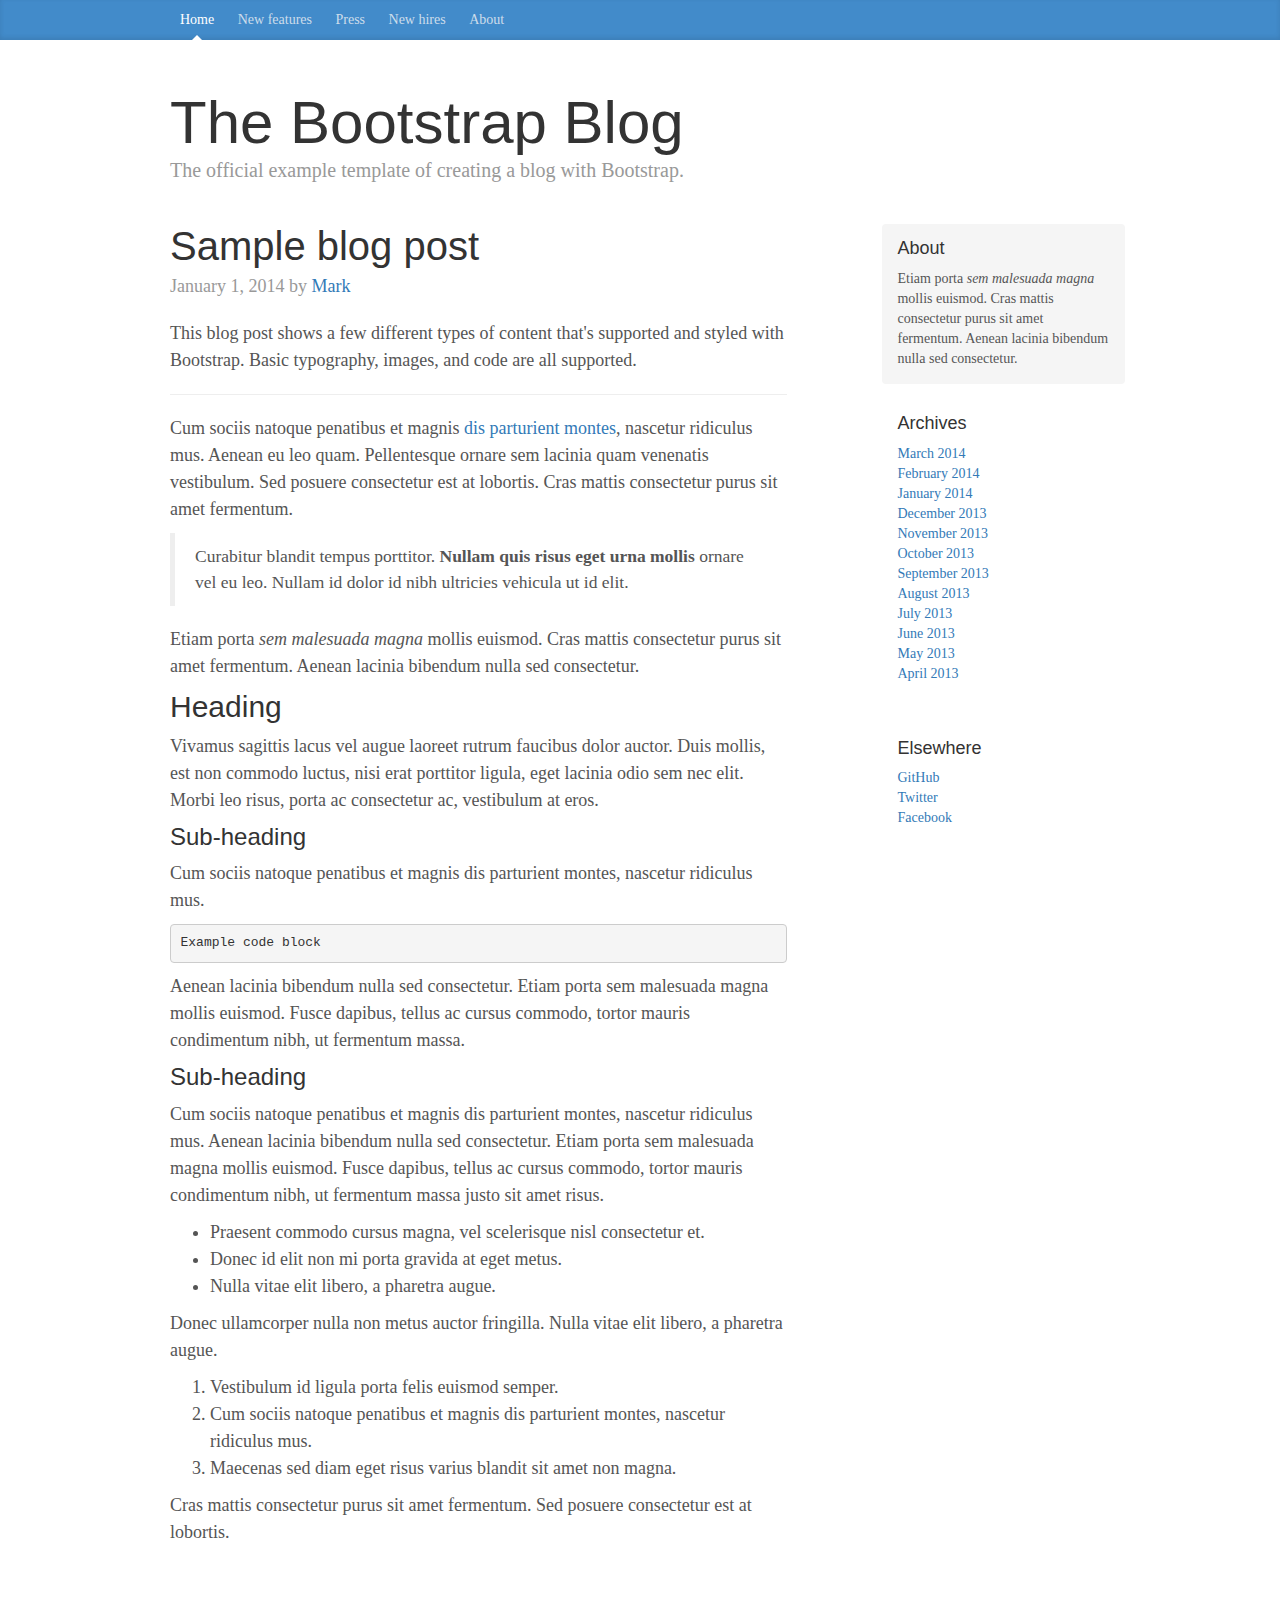
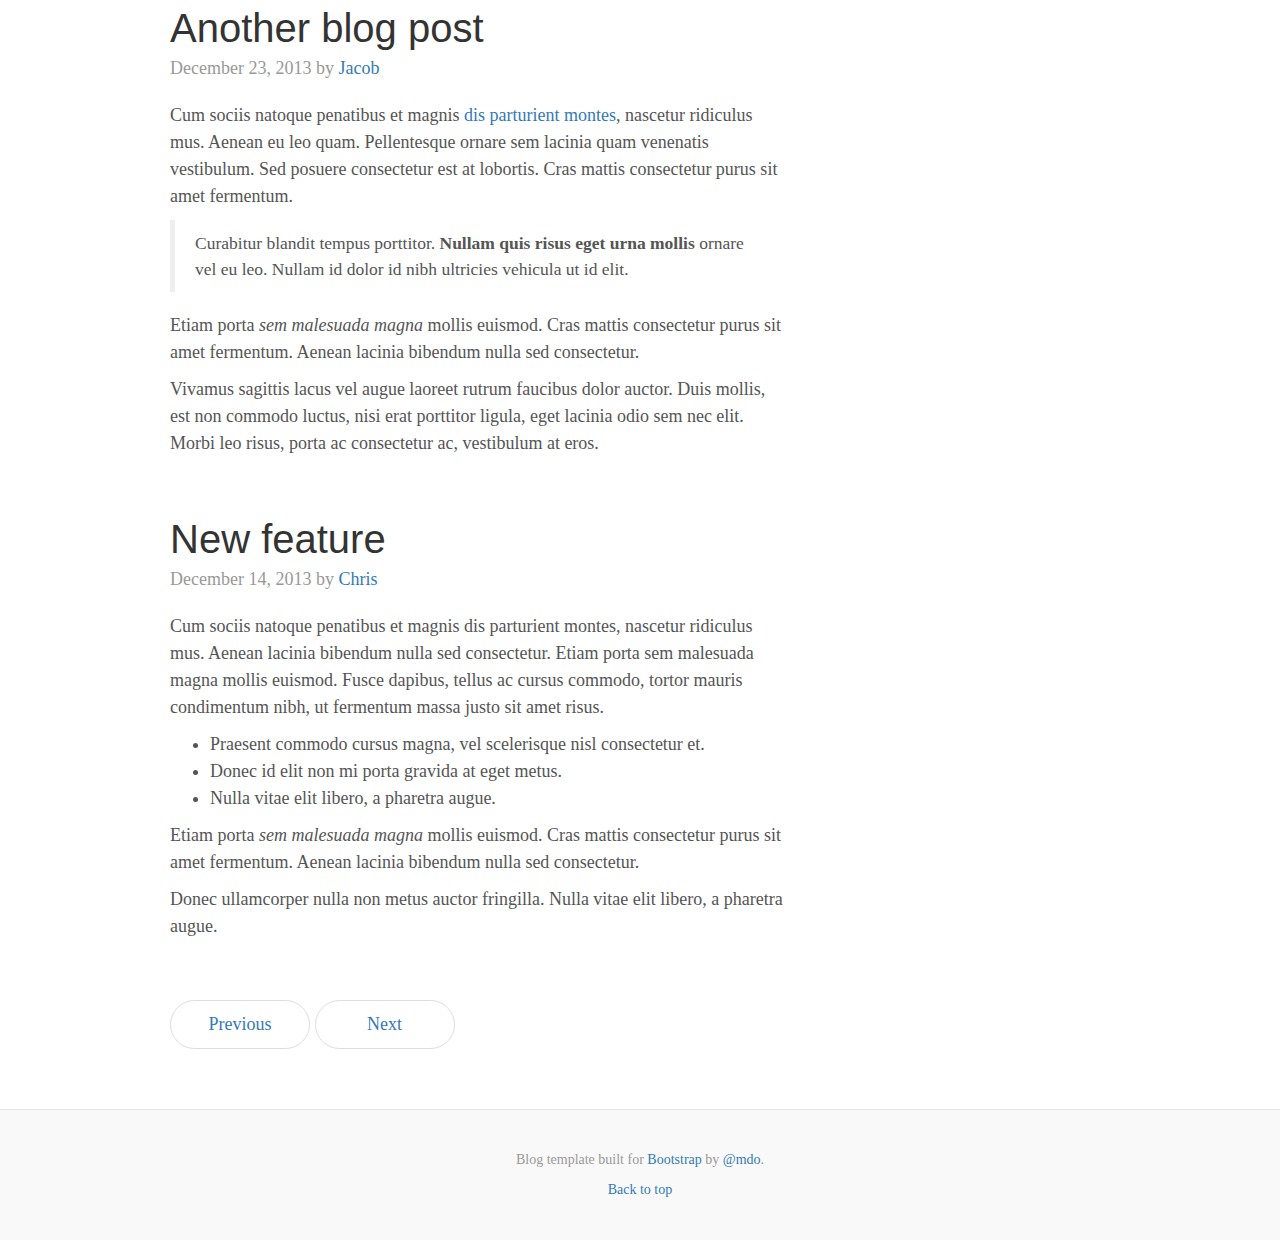
<file: examples/blog/index.html>
<!DOCTYPE html>
<html lang="en">
  <head>
    <meta charset="utf-8">
    <meta http-equiv="X-UA-Compatible" content="IE=edge">
    <meta name="viewport" content="width=device-width, initial-scale=1">
    <!-- The above 3 meta tags *must* come first in the head; any other head content must come *after* these tags -->
    <meta name="description" content="">
    <meta name="author" content="">
    <link rel="icon" href="../../favicon.ico">

    <title>Blog Template for Bootstrap</title>

    <!-- Bootstrap core CSS -->
    <link href="../../dist/css/bootstrap.min.css" rel="stylesheet">

    <!-- IE10 viewport hack for Surface/desktop Windows 8 bug -->
    <link href="../../assets/css/ie10-viewport-bug-workaround.css" rel="stylesheet">

    <!-- Custom styles for this template -->
    <link href="blog.css" rel="stylesheet">

    <!-- Just for debugging purposes. Don't actually copy these 2 lines! -->
    <!--[if lt IE 9]><script src="../../assets/js/ie8-responsive-file-warning.js"></script><![endif]-->
    <script src="../../assets/js/ie-emulation-modes-warning.js"></script>

    <!-- HTML5 shim and Respond.js for IE8 support of HTML5 elements and media queries -->
    <!--[if lt IE 9]>
      <script src="https://oss.maxcdn.com/html5shiv/3.7.3/html5shiv.min.js"></script>
      <script src="https://oss.maxcdn.com/respond/1.4.2/respond.min.js"></script>
    <![endif]-->
  </head>

  <body>

    <div class="blog-masthead">
      <div class="container">
        <nav class="blog-nav">
          <a class="blog-nav-item active" href="#">Home</a>
          <a class="blog-nav-item" href="#">New features</a>
          <a class="blog-nav-item" href="#">Press</a>
          <a class="blog-nav-item" href="#">New hires</a>
          <a class="blog-nav-item" href="#">About</a>
        </nav>
      </div>
    </div>

    <div class="container">

      <div class="blog-header">
        <h1 class="blog-title">The Bootstrap Blog</h1>
        <p class="lead blog-description">The official example template of creating a blog with Bootstrap.</p>
      </div>

      <div class="row">

        <div class="col-sm-8 blog-main">

          <div class="blog-post">
            <h2 class="blog-post-title">Sample blog post</h2>
            <p class="blog-post-meta">January 1, 2014 by <a href="#">Mark</a></p>

            <p>This blog post shows a few different types of content that's supported and styled with Bootstrap. Basic typography, images, and code are all supported.</p>
            <hr>
            <p>Cum sociis natoque penatibus et magnis <a href="#">dis parturient montes</a>, nascetur ridiculus mus. Aenean eu leo quam. Pellentesque ornare sem lacinia quam venenatis vestibulum. Sed posuere consectetur est at lobortis. Cras mattis consectetur purus sit amet fermentum.</p>
            <blockquote>
              <p>Curabitur blandit tempus porttitor. <strong>Nullam quis risus eget urna mollis</strong> ornare vel eu leo. Nullam id dolor id nibh ultricies vehicula ut id elit.</p>
            </blockquote>
            <p>Etiam porta <em>sem malesuada magna</em> mollis euismod. Cras mattis consectetur purus sit amet fermentum. Aenean lacinia bibendum nulla sed consectetur.</p>
            <h2>Heading</h2>
            <p>Vivamus sagittis lacus vel augue laoreet rutrum faucibus dolor auctor. Duis mollis, est non commodo luctus, nisi erat porttitor ligula, eget lacinia odio sem nec elit. Morbi leo risus, porta ac consectetur ac, vestibulum at eros.</p>
            <h3>Sub-heading</h3>
            <p>Cum sociis natoque penatibus et magnis dis parturient montes, nascetur ridiculus mus.</p>
            <pre><code>Example code block</code></pre>
            <p>Aenean lacinia bibendum nulla sed consectetur. Etiam porta sem malesuada magna mollis euismod. Fusce dapibus, tellus ac cursus commodo, tortor mauris condimentum nibh, ut fermentum massa.</p>
            <h3>Sub-heading</h3>
            <p>Cum sociis natoque penatibus et magnis dis parturient montes, nascetur ridiculus mus. Aenean lacinia bibendum nulla sed consectetur. Etiam porta sem malesuada magna mollis euismod. Fusce dapibus, tellus ac cursus commodo, tortor mauris condimentum nibh, ut fermentum massa justo sit amet risus.</p>
            <ul>
              <li>Praesent commodo cursus magna, vel scelerisque nisl consectetur et.</li>
              <li>Donec id elit non mi porta gravida at eget metus.</li>
              <li>Nulla vitae elit libero, a pharetra augue.</li>
            </ul>
            <p>Donec ullamcorper nulla non metus auctor fringilla. Nulla vitae elit libero, a pharetra augue.</p>
            <ol>
              <li>Vestibulum id ligula porta felis euismod semper.</li>
              <li>Cum sociis natoque penatibus et magnis dis parturient montes, nascetur ridiculus mus.</li>
              <li>Maecenas sed diam eget risus varius blandit sit amet non magna.</li>
            </ol>
            <p>Cras mattis consectetur purus sit amet fermentum. Sed posuere consectetur est at lobortis.</p>
          </div><!-- /.blog-post -->

          <div class="blog-post">
            <h2 class="blog-post-title">Another blog post</h2>
            <p class="blog-post-meta">December 23, 2013 by <a href="#">Jacob</a></p>

            <p>Cum sociis natoque penatibus et magnis <a href="#">dis parturient montes</a>, nascetur ridiculus mus. Aenean eu leo quam. Pellentesque ornare sem lacinia quam venenatis vestibulum. Sed posuere consectetur est at lobortis. Cras mattis consectetur purus sit amet fermentum.</p>
            <blockquote>
              <p>Curabitur blandit tempus porttitor. <strong>Nullam quis risus eget urna mollis</strong> ornare vel eu leo. Nullam id dolor id nibh ultricies vehicula ut id elit.</p>
            </blockquote>
            <p>Etiam porta <em>sem malesuada magna</em> mollis euismod. Cras mattis consectetur purus sit amet fermentum. Aenean lacinia bibendum nulla sed consectetur.</p>
            <p>Vivamus sagittis lacus vel augue laoreet rutrum faucibus dolor auctor. Duis mollis, est non commodo luctus, nisi erat porttitor ligula, eget lacinia odio sem nec elit. Morbi leo risus, porta ac consectetur ac, vestibulum at eros.</p>
          </div><!-- /.blog-post -->

          <div class="blog-post">
            <h2 class="blog-post-title">New feature</h2>
            <p class="blog-post-meta">December 14, 2013 by <a href="#">Chris</a></p>

            <p>Cum sociis natoque penatibus et magnis dis parturient montes, nascetur ridiculus mus. Aenean lacinia bibendum nulla sed consectetur. Etiam porta sem malesuada magna mollis euismod. Fusce dapibus, tellus ac cursus commodo, tortor mauris condimentum nibh, ut fermentum massa justo sit amet risus.</p>
            <ul>
              <li>Praesent commodo cursus magna, vel scelerisque nisl consectetur et.</li>
              <li>Donec id elit non mi porta gravida at eget metus.</li>
              <li>Nulla vitae elit libero, a pharetra augue.</li>
            </ul>
            <p>Etiam porta <em>sem malesuada magna</em> mollis euismod. Cras mattis consectetur purus sit amet fermentum. Aenean lacinia bibendum nulla sed consectetur.</p>
            <p>Donec ullamcorper nulla non metus auctor fringilla. Nulla vitae elit libero, a pharetra augue.</p>
          </div><!-- /.blog-post -->

          <nav>
            <ul class="pager">
              <li><a href="#">Previous</a></li>
              <li><a href="#">Next</a></li>
            </ul>
          </nav>

        </div><!-- /.blog-main -->

        <div class="col-sm-3 col-sm-offset-1 blog-sidebar">
          <div class="sidebar-module sidebar-module-inset">
            <h4>About</h4>
            <p>Etiam porta <em>sem malesuada magna</em> mollis euismod. Cras mattis consectetur purus sit amet fermentum. Aenean lacinia bibendum nulla sed consectetur.</p>
          </div>
          <div class="sidebar-module">
            <h4>Archives</h4>
            <ol class="list-unstyled">
              <li><a href="#">March 2014</a></li>
              <li><a href="#">February 2014</a></li>
              <li><a href="#">January 2014</a></li>
              <li><a href="#">December 2013</a></li>
              <li><a href="#">November 2013</a></li>
              <li><a href="#">October 2013</a></li>
              <li><a href="#">September 2013</a></li>
              <li><a href="#">August 2013</a></li>
              <li><a href="#">July 2013</a></li>
              <li><a href="#">June 2013</a></li>
              <li><a href="#">May 2013</a></li>
              <li><a href="#">April 2013</a></li>
            </ol>
          </div>
          <div class="sidebar-module">
            <h4>Elsewhere</h4>
            <ol class="list-unstyled">
              <li><a href="#">GitHub</a></li>
              <li><a href="#">Twitter</a></li>
              <li><a href="#">Facebook</a></li>
            </ol>
          </div>
        </div><!-- /.blog-sidebar -->

      </div><!-- /.row -->

    </div><!-- /.container -->

    <footer class="blog-footer">
      <p>Blog template built for <a href="http://getbootstrap.com">Bootstrap</a> by <a href="https://twitter.com/mdo">@mdo</a>.</p>
      <p>
        <a href="#">Back to top</a>
      </p>
    </footer>


    <!-- Bootstrap core JavaScript
    ================================================== -->
    <!-- Placed at the end of the document so the pages load faster -->
    <script src="https://ajax.googleapis.com/ajax/libs/jquery/1.12.4/jquery.min.js"></script>
    <script>window.jQuery || document.write('<script src="../../assets/js/vendor/jquery.min.js"><\/script>')</script>
    <script src="../../dist/js/bootstrap.min.js"></script>
    <!-- IE10 viewport hack for Surface/desktop Windows 8 bug -->
    <script src="../../assets/js/ie10-viewport-bug-workaround.js"></script>
  </body>
</html>
</file>
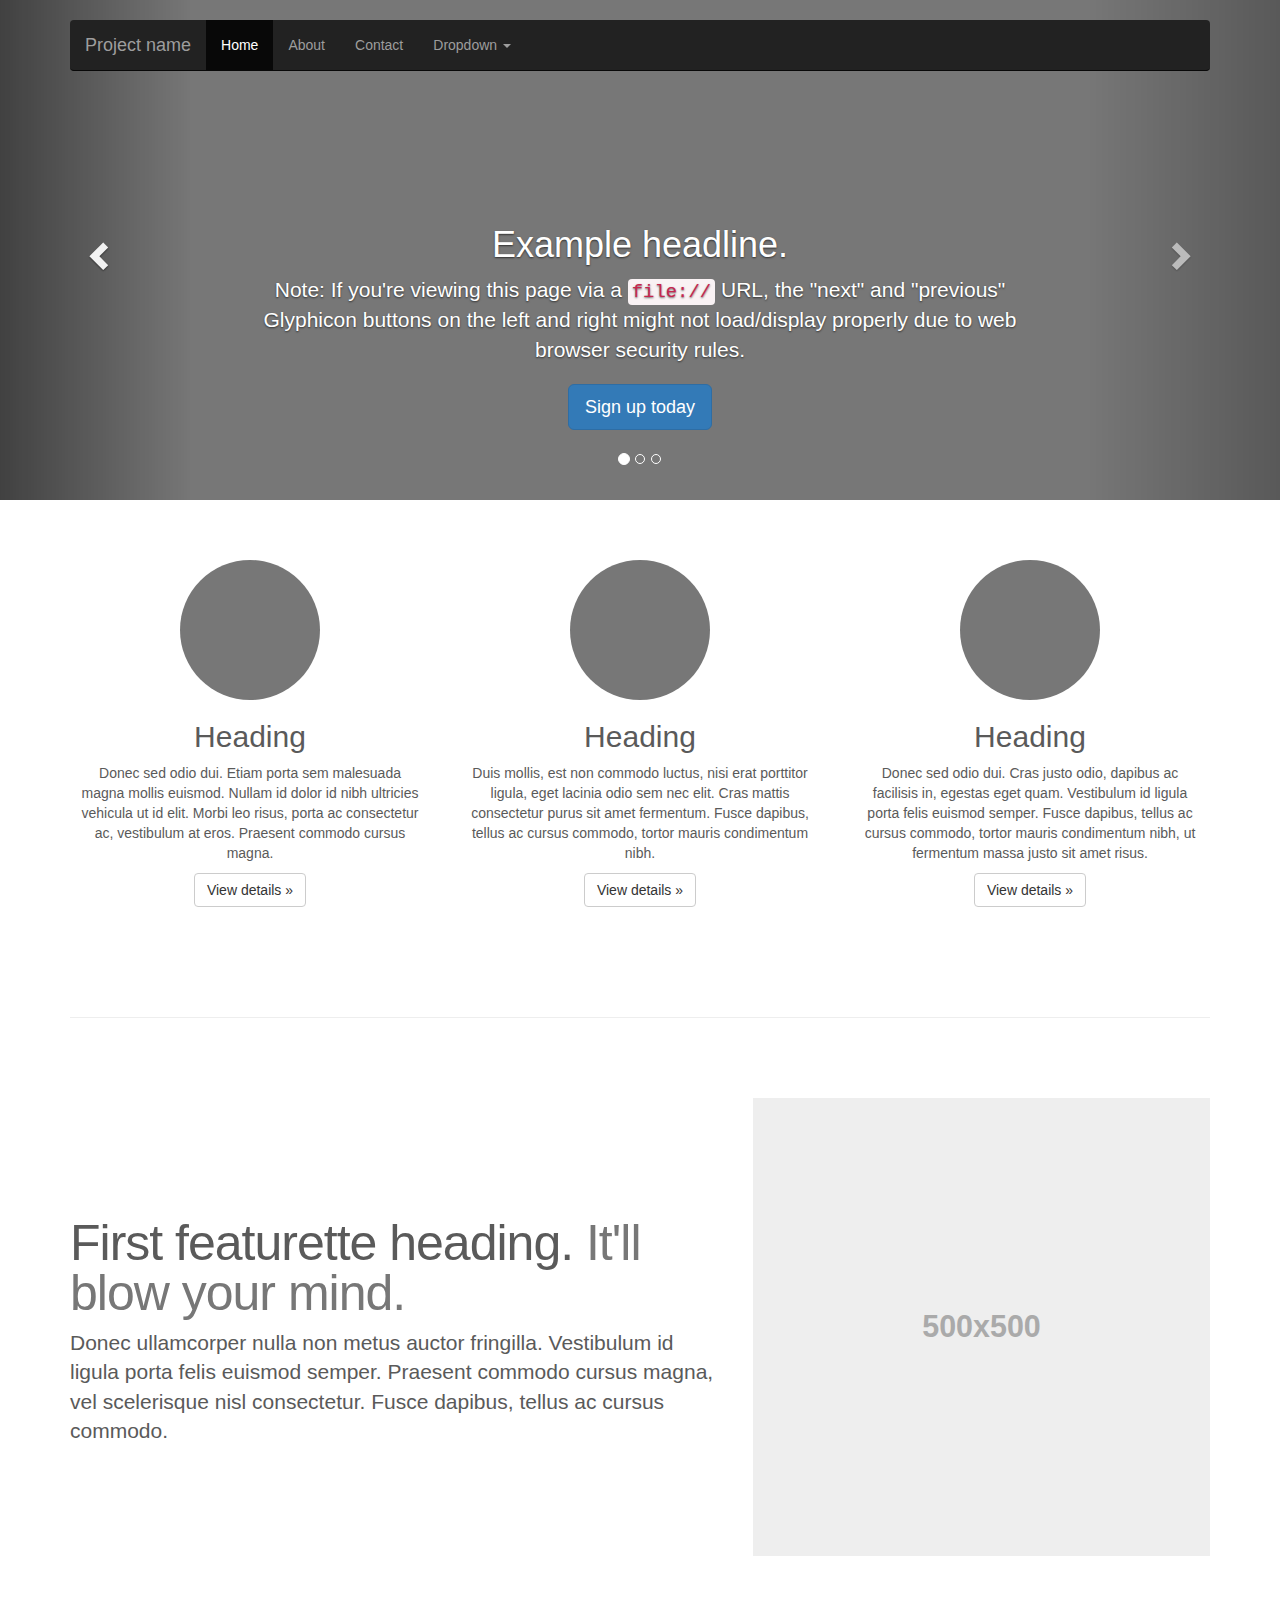
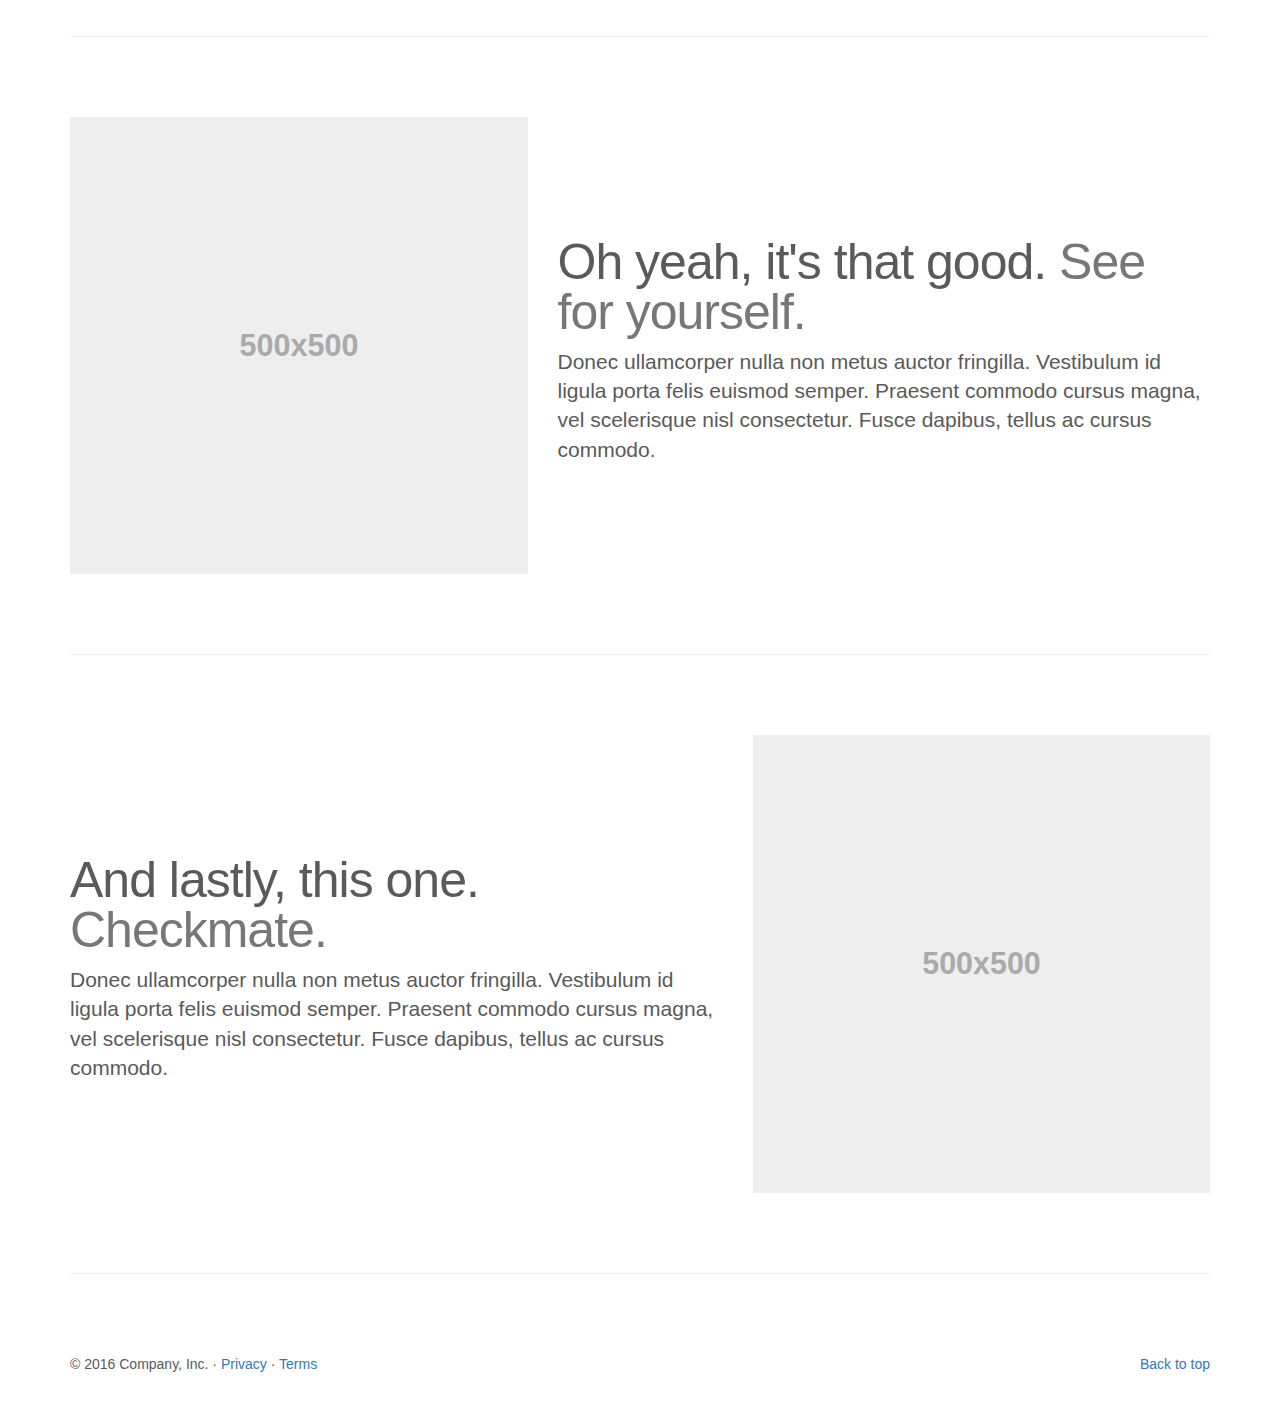
<file: examples/carousel/index.html>
<!DOCTYPE html>
<html lang="en">
  <head>
    <meta charset="utf-8">
    <meta http-equiv="X-UA-Compatible" content="IE=edge">
    <meta name="viewport" content="width=device-width, initial-scale=1">
    <!-- The above 3 meta tags *must* come first in the head; any other head content must come *after* these tags -->
    <meta name="description" content="">
    <meta name="author" content="">
    <link rel="icon" href="../../favicon.ico">

    <title>Carousel Template for Bootstrap</title>

    <!-- Bootstrap core CSS -->
    <link href="../../dist/css/bootstrap.min.css" rel="stylesheet">

    <!-- IE10 viewport hack for Surface/desktop Windows 8 bug -->
    <link href="../../assets/css/ie10-viewport-bug-workaround.css" rel="stylesheet">

    <!-- Just for debugging purposes. Don't actually copy these 2 lines! -->
    <!--[if lt IE 9]><script src="../../assets/js/ie8-responsive-file-warning.js"></script><![endif]-->
    <script src="../../assets/js/ie-emulation-modes-warning.js"></script>

    <!-- HTML5 shim and Respond.js for IE8 support of HTML5 elements and media queries -->
    <!--[if lt IE 9]>
      <script src="https://oss.maxcdn.com/html5shiv/3.7.3/html5shiv.min.js"></script>
      <script src="https://oss.maxcdn.com/respond/1.4.2/respond.min.js"></script>
    <![endif]-->

    <!-- Custom styles for this template -->
    <link href="carousel.css" rel="stylesheet">
  </head>
<!-- NAVBAR
================================================== -->
  <body>
    <div class="navbar-wrapper">
      <div class="container">

        <nav class="navbar navbar-inverse navbar-static-top">
          <div class="container">
            <div class="navbar-header">
              <button type="button" class="navbar-toggle collapsed" data-toggle="collapse" data-target="#navbar" aria-expanded="false" aria-controls="navbar">
                <span class="sr-only">Toggle navigation</span>
                <span class="icon-bar"></span>
                <span class="icon-bar"></span>
                <span class="icon-bar"></span>
              </button>
              <a class="navbar-brand" href="#">Project name</a>
            </div>
            <div id="navbar" class="navbar-collapse collapse">
              <ul class="nav navbar-nav">
                <li class="active"><a href="#">Home</a></li>
                <li><a href="#about">About</a></li>
                <li><a href="#contact">Contact</a></li>
                <li class="dropdown">
                  <a href="#" class="dropdown-toggle" data-toggle="dropdown" role="button" aria-haspopup="true" aria-expanded="false">Dropdown <span class="caret"></span></a>
                  <ul class="dropdown-menu">
                    <li><a href="#">Action</a></li>
                    <li><a href="#">Another action</a></li>
                    <li><a href="#">Something else here</a></li>
                    <li role="separator" class="divider"></li>
                    <li class="dropdown-header">Nav header</li>
                    <li><a href="#">Separated link</a></li>
                    <li><a href="#">One more separated link</a></li>
                  </ul>
                </li>
              </ul>
            </div>
          </div>
        </nav>

      </div>
    </div>


    <!-- Carousel
    ================================================== -->
    <div id="myCarousel" class="carousel slide" data-ride="carousel">
      <!-- Indicators -->
      <ol class="carousel-indicators">
        <li data-target="#myCarousel" data-slide-to="0" class="active"></li>
        <li data-target="#myCarousel" data-slide-to="1"></li>
        <li data-target="#myCarousel" data-slide-to="2"></li>
      </ol>
      <div class="carousel-inner" role="listbox">
        <div class="item active">
          <img class="first-slide" src="[data-uri]" alt="First slide">
          <div class="container">
            <div class="carousel-caption">
              <h1>Example headline.</h1>
              <p>Note: If you're viewing this page via a <code>file://</code> URL, the "next" and "previous" Glyphicon buttons on the left and right might not load/display properly due to web browser security rules.</p>
              <p><a class="btn btn-lg btn-primary" href="#" role="button">Sign up today</a></p>
            </div>
          </div>
        </div>
        <div class="item">
          <img class="second-slide" src="[data-uri]" alt="Second slide">
          <div class="container">
            <div class="carousel-caption">
              <h1>Another example headline.</h1>
              <p>Cras justo odio, dapibus ac facilisis in, egestas eget quam. Donec id elit non mi porta gravida at eget metus. Nullam id dolor id nibh ultricies vehicula ut id elit.</p>
              <p><a class="btn btn-lg btn-primary" href="#" role="button">Learn more</a></p>
            </div>
          </div>
        </div>
        <div class="item">
          <img class="third-slide" src="[data-uri]" alt="Third slide">
          <div class="container">
            <div class="carousel-caption">
              <h1>One more for good measure.</h1>
              <p>Cras justo odio, dapibus ac facilisis in, egestas eget quam. Donec id elit non mi porta gravida at eget metus. Nullam id dolor id nibh ultricies vehicula ut id elit.</p>
              <p><a class="btn btn-lg btn-primary" href="#" role="button">Browse gallery</a></p>
            </div>
          </div>
        </div>
      </div>
      <a class="left carousel-control" href="#myCarousel" role="button" data-slide="prev">
        <span class="glyphicon glyphicon-chevron-left" aria-hidden="true"></span>
        <span class="sr-only">Previous</span>
      </a>
      <a class="right carousel-control" href="#myCarousel" role="button" data-slide="next">
        <span class="glyphicon glyphicon-chevron-right" aria-hidden="true"></span>
        <span class="sr-only">Next</span>
      </a>
    </div><!-- /.carousel -->


    <!-- Marketing messaging and featurettes
    ================================================== -->
    <!-- Wrap the rest of the page in another container to center all the content. -->

    <div class="container marketing">

      <!-- Three columns of text below the carousel -->
      <div class="row">
        <div class="col-lg-4">
          <img class="img-circle" src="[data-uri]" alt="Generic placeholder image" width="140" height="140">
          <h2>Heading</h2>
          <p>Donec sed odio dui. Etiam porta sem malesuada magna mollis euismod. Nullam id dolor id nibh ultricies vehicula ut id elit. Morbi leo risus, porta ac consectetur ac, vestibulum at eros. Praesent commodo cursus magna.</p>
          <p><a class="btn btn-default" href="#" role="button">View details &raquo;</a></p>
        </div><!-- /.col-lg-4 -->
        <div class="col-lg-4">
          <img class="img-circle" src="[data-uri]" alt="Generic placeholder image" width="140" height="140">
          <h2>Heading</h2>
          <p>Duis mollis, est non commodo luctus, nisi erat porttitor ligula, eget lacinia odio sem nec elit. Cras mattis consectetur purus sit amet fermentum. Fusce dapibus, tellus ac cursus commodo, tortor mauris condimentum nibh.</p>
          <p><a class="btn btn-default" href="#" role="button">View details &raquo;</a></p>
        </div><!-- /.col-lg-4 -->
        <div class="col-lg-4">
          <img class="img-circle" src="[data-uri]" alt="Generic placeholder image" width="140" height="140">
          <h2>Heading</h2>
          <p>Donec sed odio dui. Cras justo odio, dapibus ac facilisis in, egestas eget quam. Vestibulum id ligula porta felis euismod semper. Fusce dapibus, tellus ac cursus commodo, tortor mauris condimentum nibh, ut fermentum massa justo sit amet risus.</p>
          <p><a class="btn btn-default" href="#" role="button">View details &raquo;</a></p>
        </div><!-- /.col-lg-4 -->
      </div><!-- /.row -->


      <!-- START THE FEATURETTES -->

      <hr class="featurette-divider">

      <div class="row featurette">
        <div class="col-md-7">
          <h2 class="featurette-heading">First featurette heading. <span class="text-muted">It'll blow your mind.</span></h2>
          <p class="lead">Donec ullamcorper nulla non metus auctor fringilla. Vestibulum id ligula porta felis euismod semper. Praesent commodo cursus magna, vel scelerisque nisl consectetur. Fusce dapibus, tellus ac cursus commodo.</p>
        </div>
        <div class="col-md-5">
          <img class="featurette-image img-responsive center-block" data-src="holder.js/500x500/auto" alt="Generic placeholder image">
        </div>
      </div>

      <hr class="featurette-divider">

      <div class="row featurette">
        <div class="col-md-7 col-md-push-5">
          <h2 class="featurette-heading">Oh yeah, it's that good. <span class="text-muted">See for yourself.</span></h2>
          <p class="lead">Donec ullamcorper nulla non metus auctor fringilla. Vestibulum id ligula porta felis euismod semper. Praesent commodo cursus magna, vel scelerisque nisl consectetur. Fusce dapibus, tellus ac cursus commodo.</p>
        </div>
        <div class="col-md-5 col-md-pull-7">
          <img class="featurette-image img-responsive center-block" data-src="holder.js/500x500/auto" alt="Generic placeholder image">
        </div>
      </div>

      <hr class="featurette-divider">

      <div class="row featurette">
        <div class="col-md-7">
          <h2 class="featurette-heading">And lastly, this one. <span class="text-muted">Checkmate.</span></h2>
          <p class="lead">Donec ullamcorper nulla non metus auctor fringilla. Vestibulum id ligula porta felis euismod semper. Praesent commodo cursus magna, vel scelerisque nisl consectetur. Fusce dapibus, tellus ac cursus commodo.</p>
        </div>
        <div class="col-md-5">
          <img class="featurette-image img-responsive center-block" data-src="holder.js/500x500/auto" alt="Generic placeholder image">
        </div>
      </div>

      <hr class="featurette-divider">

      <!-- /END THE FEATURETTES -->


      <!-- FOOTER -->
      <footer>
        <p class="pull-right"><a href="#">Back to top</a></p>
        <p>&copy; 2016 Company, Inc. &middot; <a href="#">Privacy</a> &middot; <a href="#">Terms</a></p>
      </footer>

    </div><!-- /.container -->


    <!-- Bootstrap core JavaScript
    ================================================== -->
    <!-- Placed at the end of the document so the pages load faster -->
    <script src="https://ajax.googleapis.com/ajax/libs/jquery/1.12.4/jquery.min.js"></script>
    <script>window.jQuery || document.write('<script src="../../assets/js/vendor/jquery.min.js"><\/script>')</script>
    <script src="../../dist/js/bootstrap.min.js"></script>
    <!-- Just to make our placeholder images work. Don't actually copy the next line! -->
    <script src="../../assets/js/vendor/holder.min.js"></script>
    <!-- IE10 viewport hack for Surface/desktop Windows 8 bug -->
    <script src="../../assets/js/ie10-viewport-bug-workaround.js"></script>
  </body>
</html>
</file>
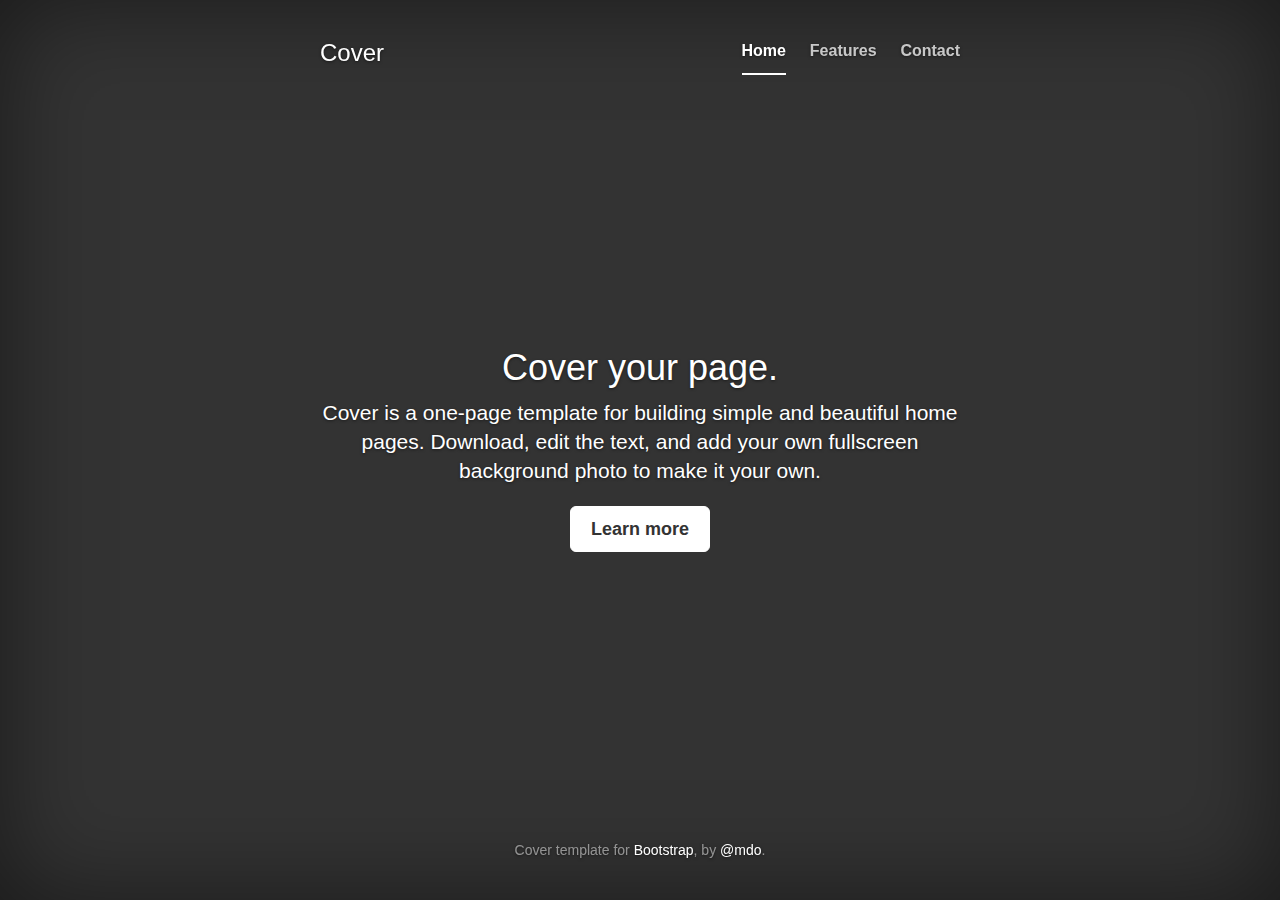
<file: examples/cover/index.html>
<!DOCTYPE html>
<html lang="en">
  <head>
    <meta charset="utf-8">
    <meta http-equiv="X-UA-Compatible" content="IE=edge">
    <meta name="viewport" content="width=device-width, initial-scale=1">
    <!-- The above 3 meta tags *must* come first in the head; any other head content must come *after* these tags -->
    <meta name="description" content="">
    <meta name="author" content="">
    <link rel="icon" href="../../favicon.ico">

    <title>Cover Template for Bootstrap</title>

    <!-- Bootstrap core CSS -->
    <link href="../../dist/css/bootstrap.min.css" rel="stylesheet">

    <!-- IE10 viewport hack for Surface/desktop Windows 8 bug -->
    <link href="../../assets/css/ie10-viewport-bug-workaround.css" rel="stylesheet">

    <!-- Custom styles for this template -->
    <link href="cover.css" rel="stylesheet">

    <!-- Just for debugging purposes. Don't actually copy these 2 lines! -->
    <!--[if lt IE 9]><script src="../../assets/js/ie8-responsive-file-warning.js"></script><![endif]-->
    <script src="../../assets/js/ie-emulation-modes-warning.js"></script>

    <!-- HTML5 shim and Respond.js for IE8 support of HTML5 elements and media queries -->
    <!--[if lt IE 9]>
      <script src="https://oss.maxcdn.com/html5shiv/3.7.3/html5shiv.min.js"></script>
      <script src="https://oss.maxcdn.com/respond/1.4.2/respond.min.js"></script>
    <![endif]-->
  </head>

  <body>

    <div class="site-wrapper">

      <div class="site-wrapper-inner">

        <div class="cover-container">

          <div class="masthead clearfix">
            <div class="inner">
              <h3 class="masthead-brand">Cover</h3>
              <nav>
                <ul class="nav masthead-nav">
                  <li class="active"><a href="#">Home</a></li>
                  <li><a href="#">Features</a></li>
                  <li><a href="#">Contact</a></li>
                </ul>
              </nav>
            </div>
          </div>

          <div class="inner cover">
            <h1 class="cover-heading">Cover your page.</h1>
            <p class="lead">Cover is a one-page template for building simple and beautiful home pages. Download, edit the text, and add your own fullscreen background photo to make it your own.</p>
            <p class="lead">
              <a href="#" class="btn btn-lg btn-default">Learn more</a>
            </p>
          </div>

          <div class="mastfoot">
            <div class="inner">
              <p>Cover template for <a href="http://getbootstrap.com">Bootstrap</a>, by <a href="https://twitter.com/mdo">@mdo</a>.</p>
            </div>
          </div>

        </div>

      </div>

    </div>

    <!-- Bootstrap core JavaScript
    ================================================== -->
    <!-- Placed at the end of the document so the pages load faster -->
    <script src="https://ajax.googleapis.com/ajax/libs/jquery/1.12.4/jquery.min.js"></script>
    <script>window.jQuery || document.write('<script src="../../assets/js/vendor/jquery.min.js"><\/script>')</script>
    <script src="../../dist/js/bootstrap.min.js"></script>
    <!-- IE10 viewport hack for Surface/desktop Windows 8 bug -->
    <script src="../../assets/js/ie10-viewport-bug-workaround.js"></script>
  </body>
</html>
</file>
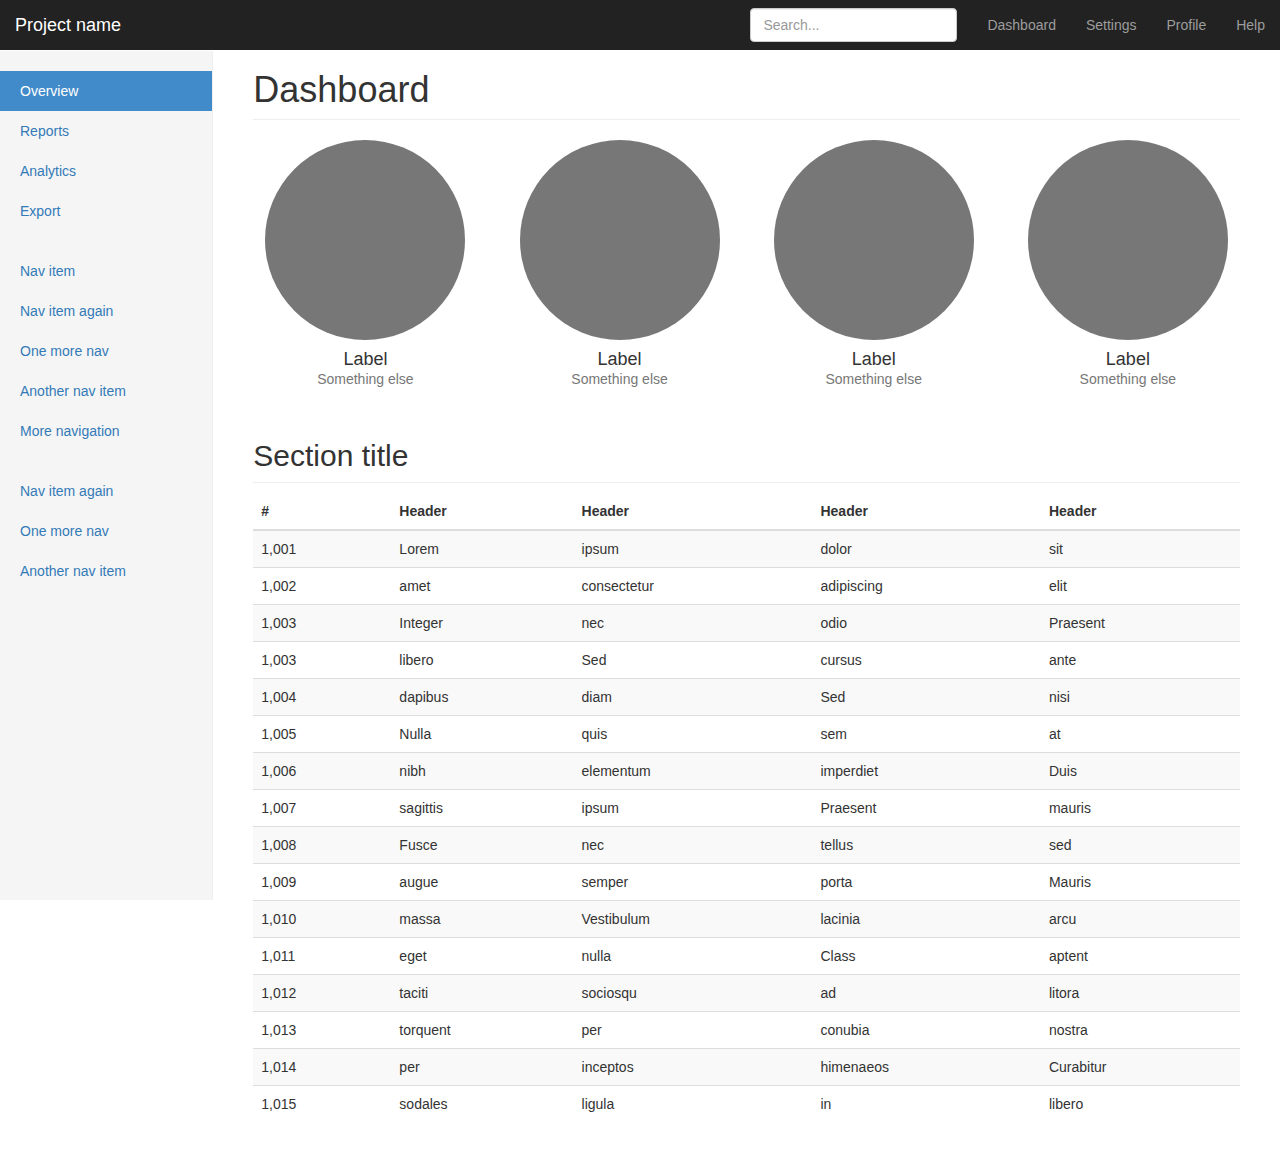
<file: examples/dashboard/index.html>
<!DOCTYPE html>
<html lang="en">
  <head>
    <meta charset="utf-8">
    <meta http-equiv="X-UA-Compatible" content="IE=edge">
    <meta name="viewport" content="width=device-width, initial-scale=1">
    <!-- The above 3 meta tags *must* come first in the head; any other head content must come *after* these tags -->
    <meta name="description" content="">
    <meta name="author" content="">
    <link rel="icon" href="../../favicon.ico">

    <title>Dashboard Template for Bootstrap</title>

    <!-- Bootstrap core CSS -->
    <link href="../../dist/css/bootstrap.min.css" rel="stylesheet">

    <!-- IE10 viewport hack for Surface/desktop Windows 8 bug -->
    <link href="../../assets/css/ie10-viewport-bug-workaround.css" rel="stylesheet">

    <!-- Custom styles for this template -->
    <link href="dashboard.css" rel="stylesheet">

    <!-- Just for debugging purposes. Don't actually copy these 2 lines! -->
    <!--[if lt IE 9]><script src="../../assets/js/ie8-responsive-file-warning.js"></script><![endif]-->
    <script src="../../assets/js/ie-emulation-modes-warning.js"></script>

    <!-- HTML5 shim and Respond.js for IE8 support of HTML5 elements and media queries -->
    <!--[if lt IE 9]>
      <script src="https://oss.maxcdn.com/html5shiv/3.7.3/html5shiv.min.js"></script>
      <script src="https://oss.maxcdn.com/respond/1.4.2/respond.min.js"></script>
    <![endif]-->
  </head>

  <body>

    <nav class="navbar navbar-inverse navbar-fixed-top">
      <div class="container-fluid">
        <div class="navbar-header">
          <button type="button" class="navbar-toggle collapsed" data-toggle="collapse" data-target="#navbar" aria-expanded="false" aria-controls="navbar">
            <span class="sr-only">Toggle navigation</span>
            <span class="icon-bar"></span>
            <span class="icon-bar"></span>
            <span class="icon-bar"></span>
          </button>
          <a class="navbar-brand" href="#">Project name</a>
        </div>
        <div id="navbar" class="navbar-collapse collapse">
          <ul class="nav navbar-nav navbar-right">
            <li><a href="#">Dashboard</a></li>
            <li><a href="#">Settings</a></li>
            <li><a href="#">Profile</a></li>
            <li><a href="#">Help</a></li>
          </ul>
          <form class="navbar-form navbar-right">
            <input type="text" class="form-control" placeholder="Search...">
          </form>
        </div>
      </div>
    </nav>

    <div class="container-fluid">
      <div class="row">
        <div class="col-sm-3 col-md-2 sidebar">
          <ul class="nav nav-sidebar">
            <li class="active"><a href="#">Overview <span class="sr-only">(current)</span></a></li>
            <li><a href="#">Reports</a></li>
            <li><a href="#">Analytics</a></li>
            <li><a href="#">Export</a></li>
          </ul>
          <ul class="nav nav-sidebar">
            <li><a href="">Nav item</a></li>
            <li><a href="">Nav item again</a></li>
            <li><a href="">One more nav</a></li>
            <li><a href="">Another nav item</a></li>
            <li><a href="">More navigation</a></li>
          </ul>
          <ul class="nav nav-sidebar">
            <li><a href="">Nav item again</a></li>
            <li><a href="">One more nav</a></li>
            <li><a href="">Another nav item</a></li>
          </ul>
        </div>
        <div class="col-sm-9 col-sm-offset-3 col-md-10 col-md-offset-2 main">
          <h1 class="page-header">Dashboard</h1>

          <div class="row placeholders">
            <div class="col-xs-6 col-sm-3 placeholder">
              <img src="[data-uri]" width="200" height="200" class="img-responsive" alt="Generic placeholder thumbnail">
              <h4>Label</h4>
              <span class="text-muted">Something else</span>
            </div>
            <div class="col-xs-6 col-sm-3 placeholder">
              <img src="[data-uri]" width="200" height="200" class="img-responsive" alt="Generic placeholder thumbnail">
              <h4>Label</h4>
              <span class="text-muted">Something else</span>
            </div>
            <div class="col-xs-6 col-sm-3 placeholder">
              <img src="[data-uri]" width="200" height="200" class="img-responsive" alt="Generic placeholder thumbnail">
              <h4>Label</h4>
              <span class="text-muted">Something else</span>
            </div>
            <div class="col-xs-6 col-sm-3 placeholder">
              <img src="[data-uri]" width="200" height="200" class="img-responsive" alt="Generic placeholder thumbnail">
              <h4>Label</h4>
              <span class="text-muted">Something else</span>
            </div>
          </div>

          <h2 class="sub-header">Section title</h2>
          <div class="table-responsive">
            <table class="table table-striped">
              <thead>
                <tr>
                  <th>#</th>
                  <th>Header</th>
                  <th>Header</th>
                  <th>Header</th>
                  <th>Header</th>
                </tr>
              </thead>
              <tbody>
                <tr>
                  <td>1,001</td>
                  <td>Lorem</td>
                  <td>ipsum</td>
                  <td>dolor</td>
                  <td>sit</td>
                </tr>
                <tr>
                  <td>1,002</td>
                  <td>amet</td>
                  <td>consectetur</td>
                  <td>adipiscing</td>
                  <td>elit</td>
                </tr>
                <tr>
                  <td>1,003</td>
                  <td>Integer</td>
                  <td>nec</td>
                  <td>odio</td>
                  <td>Praesent</td>
                </tr>
                <tr>
                  <td>1,003</td>
                  <td>libero</td>
                  <td>Sed</td>
                  <td>cursus</td>
                  <td>ante</td>
                </tr>
                <tr>
                  <td>1,004</td>
                  <td>dapibus</td>
                  <td>diam</td>
                  <td>Sed</td>
                  <td>nisi</td>
                </tr>
                <tr>
                  <td>1,005</td>
                  <td>Nulla</td>
                  <td>quis</td>
                  <td>sem</td>
                  <td>at</td>
                </tr>
                <tr>
                  <td>1,006</td>
                  <td>nibh</td>
                  <td>elementum</td>
                  <td>imperdiet</td>
                  <td>Duis</td>
                </tr>
                <tr>
                  <td>1,007</td>
                  <td>sagittis</td>
                  <td>ipsum</td>
                  <td>Praesent</td>
                  <td>mauris</td>
                </tr>
                <tr>
                  <td>1,008</td>
                  <td>Fusce</td>
                  <td>nec</td>
                  <td>tellus</td>
                  <td>sed</td>
                </tr>
                <tr>
                  <td>1,009</td>
                  <td>augue</td>
                  <td>semper</td>
                  <td>porta</td>
                  <td>Mauris</td>
                </tr>
                <tr>
                  <td>1,010</td>
                  <td>massa</td>
                  <td>Vestibulum</td>
                  <td>lacinia</td>
                  <td>arcu</td>
                </tr>
                <tr>
                  <td>1,011</td>
                  <td>eget</td>
                  <td>nulla</td>
                  <td>Class</td>
                  <td>aptent</td>
                </tr>
                <tr>
                  <td>1,012</td>
                  <td>taciti</td>
                  <td>sociosqu</td>
                  <td>ad</td>
                  <td>litora</td>
                </tr>
                <tr>
                  <td>1,013</td>
                  <td>torquent</td>
                  <td>per</td>
                  <td>conubia</td>
                  <td>nostra</td>
                </tr>
                <tr>
                  <td>1,014</td>
                  <td>per</td>
                  <td>inceptos</td>
                  <td>himenaeos</td>
                  <td>Curabitur</td>
                </tr>
                <tr>
                  <td>1,015</td>
                  <td>sodales</td>
                  <td>ligula</td>
                  <td>in</td>
                  <td>libero</td>
                </tr>
              </tbody>
            </table>
          </div>
        </div>
      </div>
    </div>

    <!-- Bootstrap core JavaScript
    ================================================== -->
    <!-- Placed at the end of the document so the pages load faster -->
    <script src="https://ajax.googleapis.com/ajax/libs/jquery/1.12.4/jquery.min.js"></script>
    <script>window.jQuery || document.write('<script src="../../assets/js/vendor/jquery.min.js"><\/script>')</script>
    <script src="../../dist/js/bootstrap.min.js"></script>
    <!-- Just to make our placeholder images work. Don't actually copy the next line! -->
    <script src="../../assets/js/vendor/holder.min.js"></script>
    <!-- IE10 viewport hack for Surface/desktop Windows 8 bug -->
    <script src="../../assets/js/ie10-viewport-bug-workaround.js"></script>
  </body>
</html>
</file>
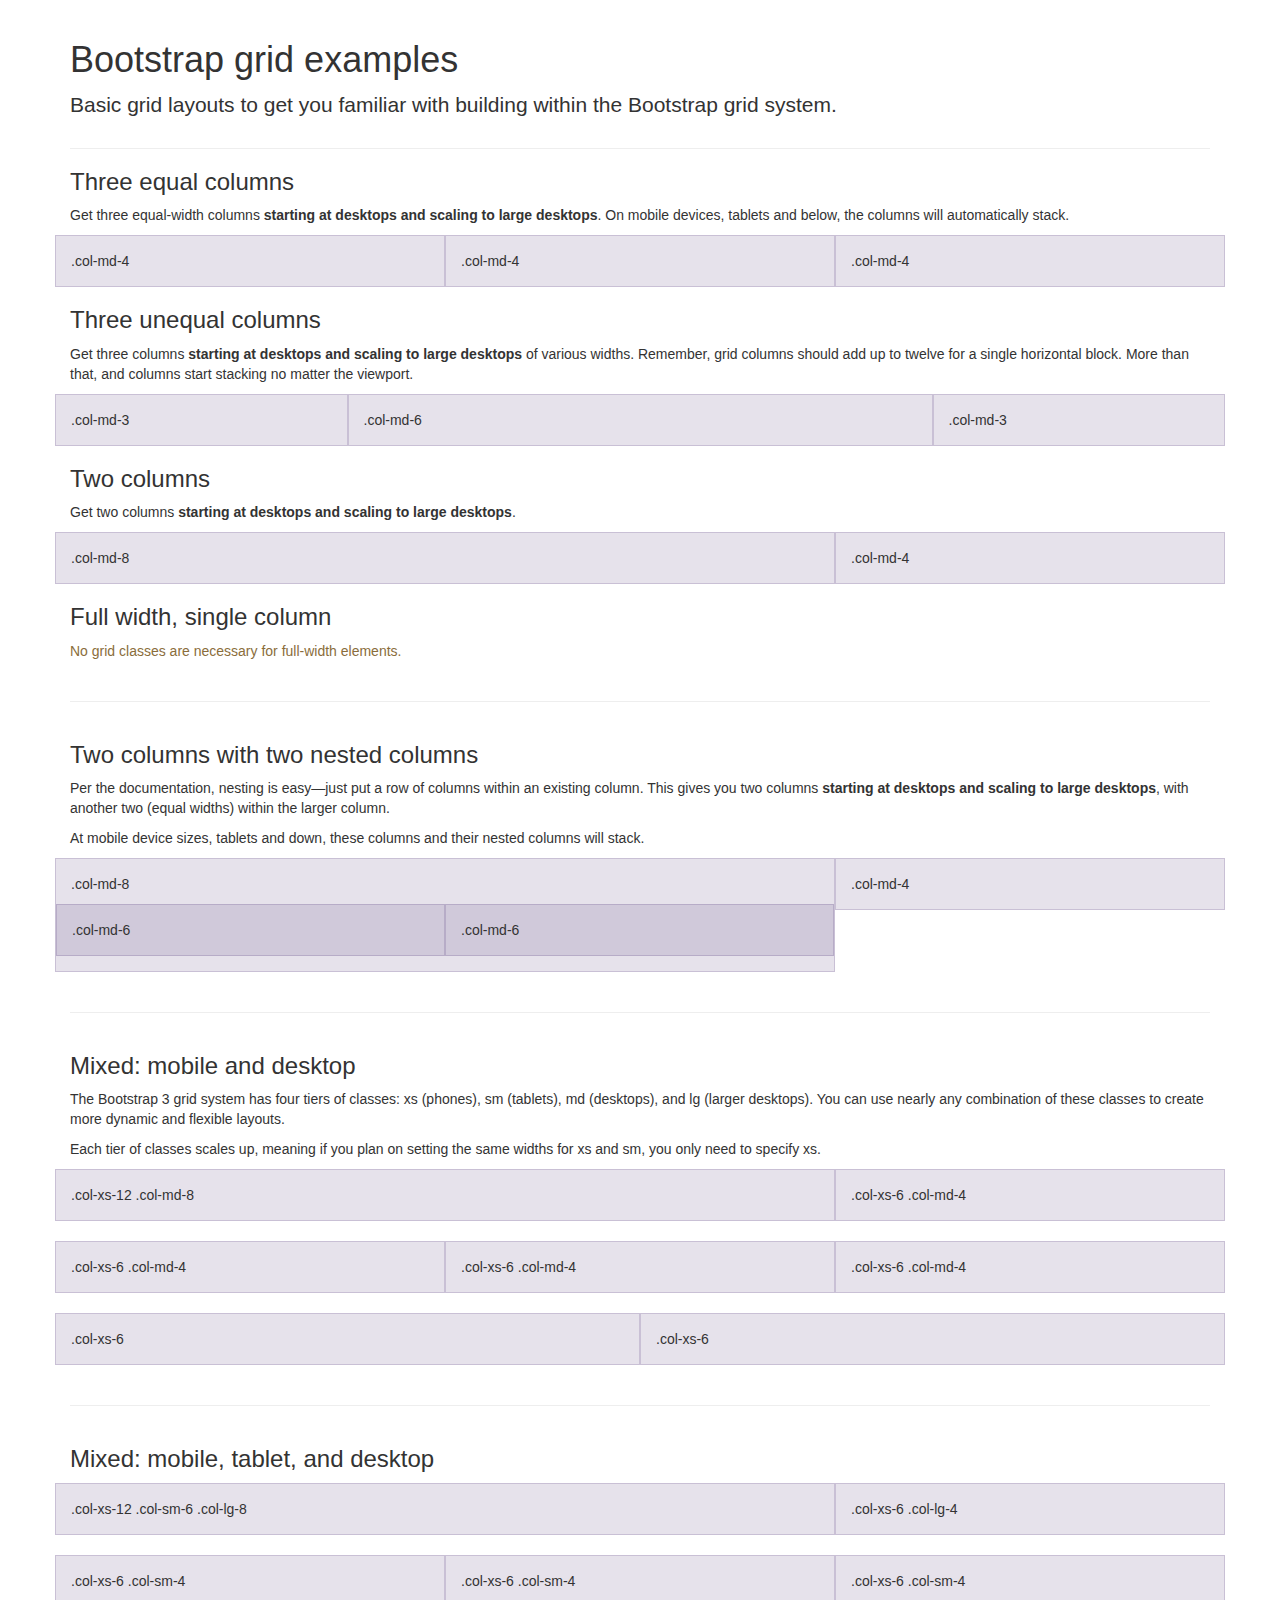
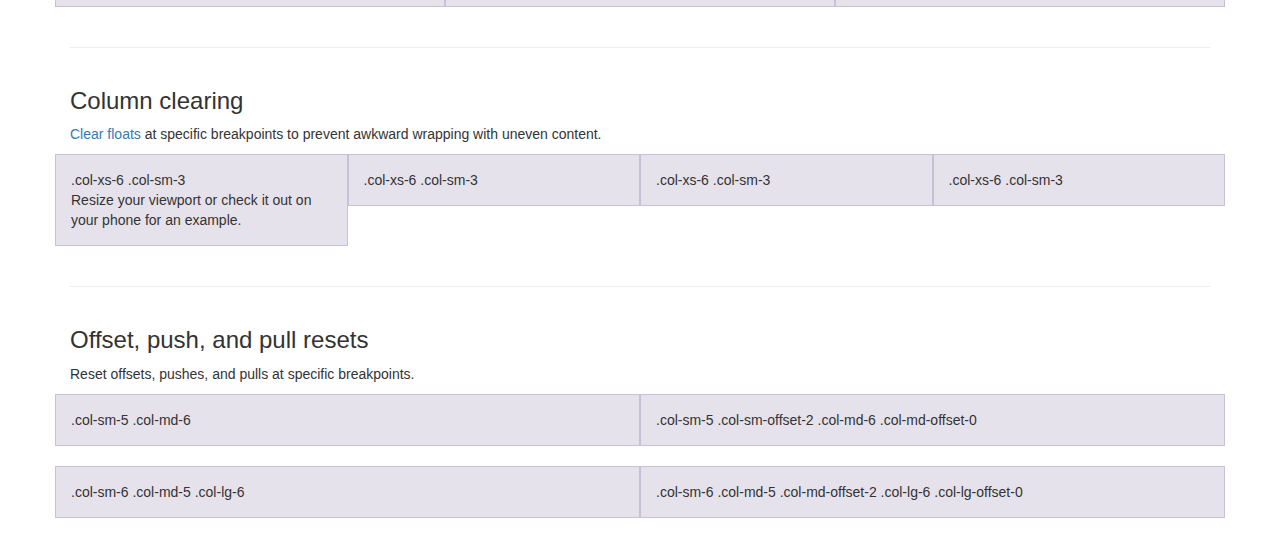
<file: examples/grid/index.html>
<!DOCTYPE html>
<html lang="en">
  <head>
    <meta charset="utf-8">
    <meta http-equiv="X-UA-Compatible" content="IE=edge">
    <meta name="viewport" content="width=device-width, initial-scale=1">
    <!-- The above 3 meta tags *must* come first in the head; any other head content must come *after* these tags -->
    <meta name="description" content="">
    <meta name="author" content="">
    <link rel="icon" href="../../favicon.ico">

    <title>Grid Template for Bootstrap</title>

    <!-- Bootstrap core CSS -->
    <link href="../../dist/css/bootstrap.min.css" rel="stylesheet">

    <!-- IE10 viewport hack for Surface/desktop Windows 8 bug -->
    <link href="../../assets/css/ie10-viewport-bug-workaround.css" rel="stylesheet">

    <!-- Custom styles for this template -->
    <link href="grid.css" rel="stylesheet">

    <!-- Just for debugging purposes. Don't actually copy these 2 lines! -->
    <!--[if lt IE 9]><script src="../../assets/js/ie8-responsive-file-warning.js"></script><![endif]-->
    <script src="../../assets/js/ie-emulation-modes-warning.js"></script>

    <!-- HTML5 shim and Respond.js for IE8 support of HTML5 elements and media queries -->
    <!--[if lt IE 9]>
      <script src="https://oss.maxcdn.com/html5shiv/3.7.3/html5shiv.min.js"></script>
      <script src="https://oss.maxcdn.com/respond/1.4.2/respond.min.js"></script>
    <![endif]-->
  </head>

  <body>
    <div class="container">

      <div class="page-header">
        <h1>Bootstrap grid examples</h1>
        <p class="lead">Basic grid layouts to get you familiar with building within the Bootstrap grid system.</p>
      </div>

      <h3>Three equal columns</h3>
      <p>Get three equal-width columns <strong>starting at desktops and scaling to large desktops</strong>. On mobile devices, tablets and below, the columns will automatically stack.</p>
      <div class="row">
        <div class="col-md-4">.col-md-4</div>
        <div class="col-md-4">.col-md-4</div>
        <div class="col-md-4">.col-md-4</div>
      </div>

      <h3>Three unequal columns</h3>
      <p>Get three columns <strong>starting at desktops and scaling to large desktops</strong> of various widths. Remember, grid columns should add up to twelve for a single horizontal block. More than that, and columns start stacking no matter the viewport.</p>
      <div class="row">
        <div class="col-md-3">.col-md-3</div>
        <div class="col-md-6">.col-md-6</div>
        <div class="col-md-3">.col-md-3</div>
      </div>

      <h3>Two columns</h3>
      <p>Get two columns <strong>starting at desktops and scaling to large desktops</strong>.</p>
      <div class="row">
        <div class="col-md-8">.col-md-8</div>
        <div class="col-md-4">.col-md-4</div>
      </div>

      <h3>Full width, single column</h3>
      <p class="text-warning">No grid classes are necessary for full-width elements.</p>

      <hr>

      <h3>Two columns with two nested columns</h3>
      <p>Per the documentation, nesting is easy—just put a row of columns within an existing column. This gives you two columns <strong>starting at desktops and scaling to large desktops</strong>, with another two (equal widths) within the larger column.</p>
      <p>At mobile device sizes, tablets and down, these columns and their nested columns will stack.</p>
      <div class="row">
        <div class="col-md-8">
          .col-md-8
          <div class="row">
            <div class="col-md-6">.col-md-6</div>
            <div class="col-md-6">.col-md-6</div>
          </div>
        </div>
        <div class="col-md-4">.col-md-4</div>
      </div>

      <hr>

      <h3>Mixed: mobile and desktop</h3>
      <p>The Bootstrap 3 grid system has four tiers of classes: xs (phones), sm (tablets), md (desktops), and lg (larger desktops). You can use nearly any combination of these classes to create more dynamic and flexible layouts.</p>
      <p>Each tier of classes scales up, meaning if you plan on setting the same widths for xs and sm, you only need to specify xs.</p>
      <div class="row">
        <div class="col-xs-12 col-md-8">.col-xs-12 .col-md-8</div>
        <div class="col-xs-6 col-md-4">.col-xs-6 .col-md-4</div>
      </div>
      <div class="row">
        <div class="col-xs-6 col-md-4">.col-xs-6 .col-md-4</div>
        <div class="col-xs-6 col-md-4">.col-xs-6 .col-md-4</div>
        <div class="col-xs-6 col-md-4">.col-xs-6 .col-md-4</div>
      </div>
      <div class="row">
        <div class="col-xs-6">.col-xs-6</div>
        <div class="col-xs-6">.col-xs-6</div>
      </div>

      <hr>

      <h3>Mixed: mobile, tablet, and desktop</h3>
      <p></p>
      <div class="row">
        <div class="col-xs-12 col-sm-6 col-lg-8">.col-xs-12 .col-sm-6 .col-lg-8</div>
        <div class="col-xs-6 col-lg-4">.col-xs-6 .col-lg-4</div>
      </div>
      <div class="row">
        <div class="col-xs-6 col-sm-4">.col-xs-6 .col-sm-4</div>
        <div class="col-xs-6 col-sm-4">.col-xs-6 .col-sm-4</div>
        <div class="col-xs-6 col-sm-4">.col-xs-6 .col-sm-4</div>
      </div>

      <hr>

      <h3>Column clearing</h3>
      <p><a href="http://getbootstrap.com/css/#grid-responsive-resets">Clear floats</a> at specific breakpoints to prevent awkward wrapping with uneven content.</p>
      <div class="row">
        <div class="col-xs-6 col-sm-3">
          .col-xs-6 .col-sm-3
          <br>
          Resize your viewport or check it out on your phone for an example.
        </div>
        <div class="col-xs-6 col-sm-3">.col-xs-6 .col-sm-3</div>

        <!-- Add the extra clearfix for only the required viewport -->
        <div class="clearfix visible-xs"></div>

        <div class="col-xs-6 col-sm-3">.col-xs-6 .col-sm-3</div>
        <div class="col-xs-6 col-sm-3">.col-xs-6 .col-sm-3</div>
      </div>

      <hr>

      <h3>Offset, push, and pull resets</h3>
      <p>Reset offsets, pushes, and pulls at specific breakpoints.</p>
      <div class="row">
        <div class="col-sm-5 col-md-6">.col-sm-5 .col-md-6</div>
        <div class="col-sm-5 col-sm-offset-2 col-md-6 col-md-offset-0">.col-sm-5 .col-sm-offset-2 .col-md-6 .col-md-offset-0</div>
      </div>
      <div class="row">
        <div class="col-sm-6 col-md-5 col-lg-6">.col-sm-6 .col-md-5 .col-lg-6</div>
        <div class="col-sm-6 col-md-5 col-md-offset-2 col-lg-6 col-lg-offset-0">.col-sm-6 .col-md-5 .col-md-offset-2 .col-lg-6 .col-lg-offset-0</div>
      </div>


    </div> <!-- /container -->


    <!-- IE10 viewport hack for Surface/desktop Windows 8 bug -->
    <script src="../../assets/js/ie10-viewport-bug-workaround.js"></script>
  </body>
</html>
</file>
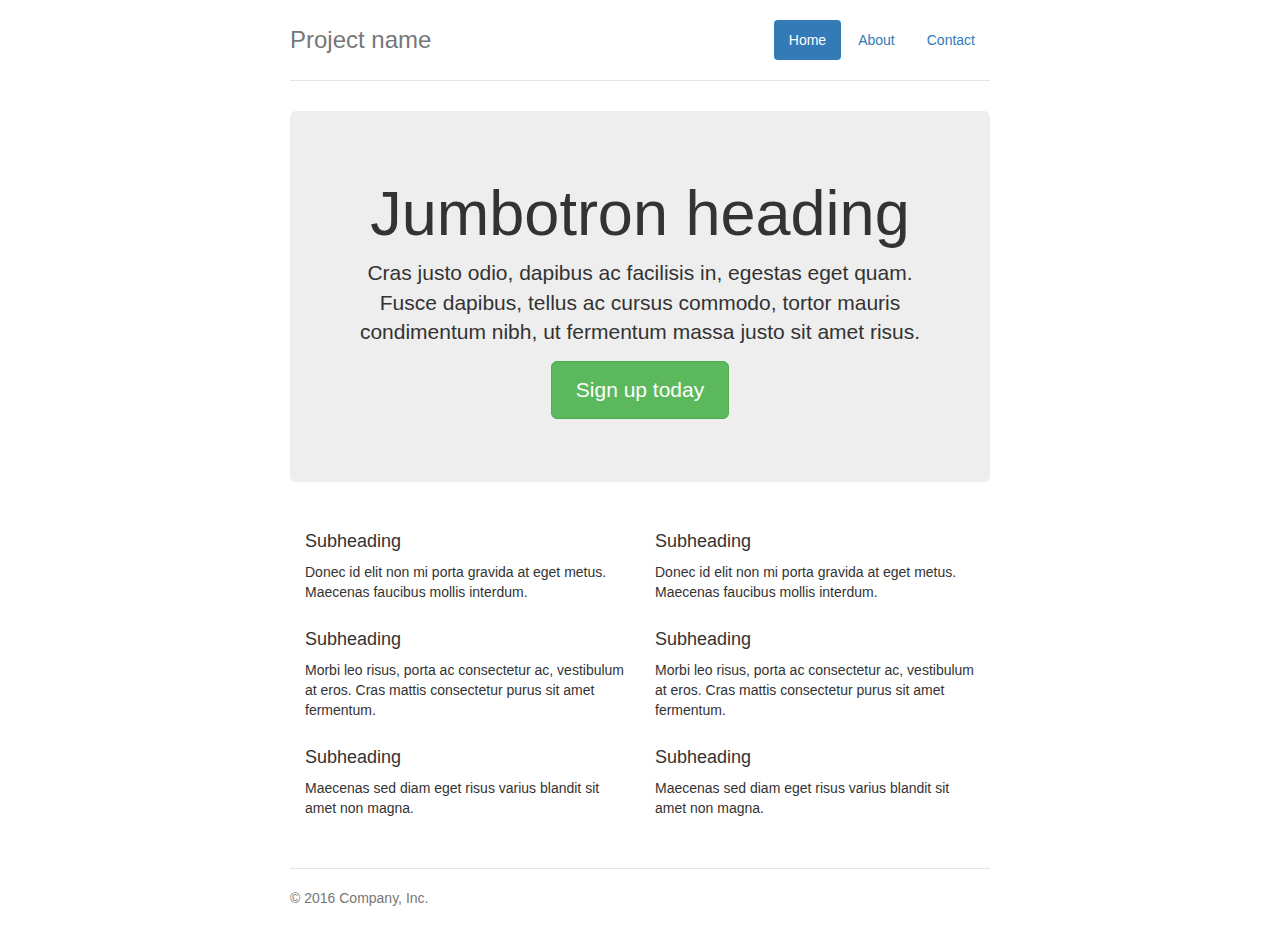
<file: examples/jumbotron-narrow/index.html>
<!DOCTYPE html>
<html lang="en">
  <head>
    <meta charset="utf-8">
    <meta http-equiv="X-UA-Compatible" content="IE=edge">
    <meta name="viewport" content="width=device-width, initial-scale=1">
    <!-- The above 3 meta tags *must* come first in the head; any other head content must come *after* these tags -->
    <meta name="description" content="">
    <meta name="author" content="">
    <link rel="icon" href="../../favicon.ico">

    <title>Narrow Jumbotron Template for Bootstrap</title>

    <!-- Bootstrap core CSS -->
    <link href="../../dist/css/bootstrap.min.css" rel="stylesheet">

    <!-- IE10 viewport hack for Surface/desktop Windows 8 bug -->
    <link href="../../assets/css/ie10-viewport-bug-workaround.css" rel="stylesheet">

    <!-- Custom styles for this template -->
    <link href="jumbotron-narrow.css" rel="stylesheet">

    <!-- Just for debugging purposes. Don't actually copy these 2 lines! -->
    <!--[if lt IE 9]><script src="../../assets/js/ie8-responsive-file-warning.js"></script><![endif]-->
    <script src="../../assets/js/ie-emulation-modes-warning.js"></script>

    <!-- HTML5 shim and Respond.js for IE8 support of HTML5 elements and media queries -->
    <!--[if lt IE 9]>
      <script src="https://oss.maxcdn.com/html5shiv/3.7.3/html5shiv.min.js"></script>
      <script src="https://oss.maxcdn.com/respond/1.4.2/respond.min.js"></script>
    <![endif]-->
  </head>

  <body>

    <div class="container">
      <div class="header clearfix">
        <nav>
          <ul class="nav nav-pills pull-right">
            <li role="presentation" class="active"><a href="#">Home</a></li>
            <li role="presentation"><a href="#">About</a></li>
            <li role="presentation"><a href="#">Contact</a></li>
          </ul>
        </nav>
        <h3 class="text-muted">Project name</h3>
      </div>

      <div class="jumbotron">
        <h1>Jumbotron heading</h1>
        <p class="lead">Cras justo odio, dapibus ac facilisis in, egestas eget quam. Fusce dapibus, tellus ac cursus commodo, tortor mauris condimentum nibh, ut fermentum massa justo sit amet risus.</p>
        <p><a class="btn btn-lg btn-success" href="#" role="button">Sign up today</a></p>
      </div>

      <div class="row marketing">
        <div class="col-lg-6">
          <h4>Subheading</h4>
          <p>Donec id elit non mi porta gravida at eget metus. Maecenas faucibus mollis interdum.</p>

          <h4>Subheading</h4>
          <p>Morbi leo risus, porta ac consectetur ac, vestibulum at eros. Cras mattis consectetur purus sit amet fermentum.</p>

          <h4>Subheading</h4>
          <p>Maecenas sed diam eget risus varius blandit sit amet non magna.</p>
        </div>

        <div class="col-lg-6">
          <h4>Subheading</h4>
          <p>Donec id elit non mi porta gravida at eget metus. Maecenas faucibus mollis interdum.</p>

          <h4>Subheading</h4>
          <p>Morbi leo risus, porta ac consectetur ac, vestibulum at eros. Cras mattis consectetur purus sit amet fermentum.</p>

          <h4>Subheading</h4>
          <p>Maecenas sed diam eget risus varius blandit sit amet non magna.</p>
        </div>
      </div>

      <footer class="footer">
        <p>&copy; 2016 Company, Inc.</p>
      </footer>

    </div> <!-- /container -->


    <!-- IE10 viewport hack for Surface/desktop Windows 8 bug -->
    <script src="../../assets/js/ie10-viewport-bug-workaround.js"></script>
  </body>
</html>
</file>
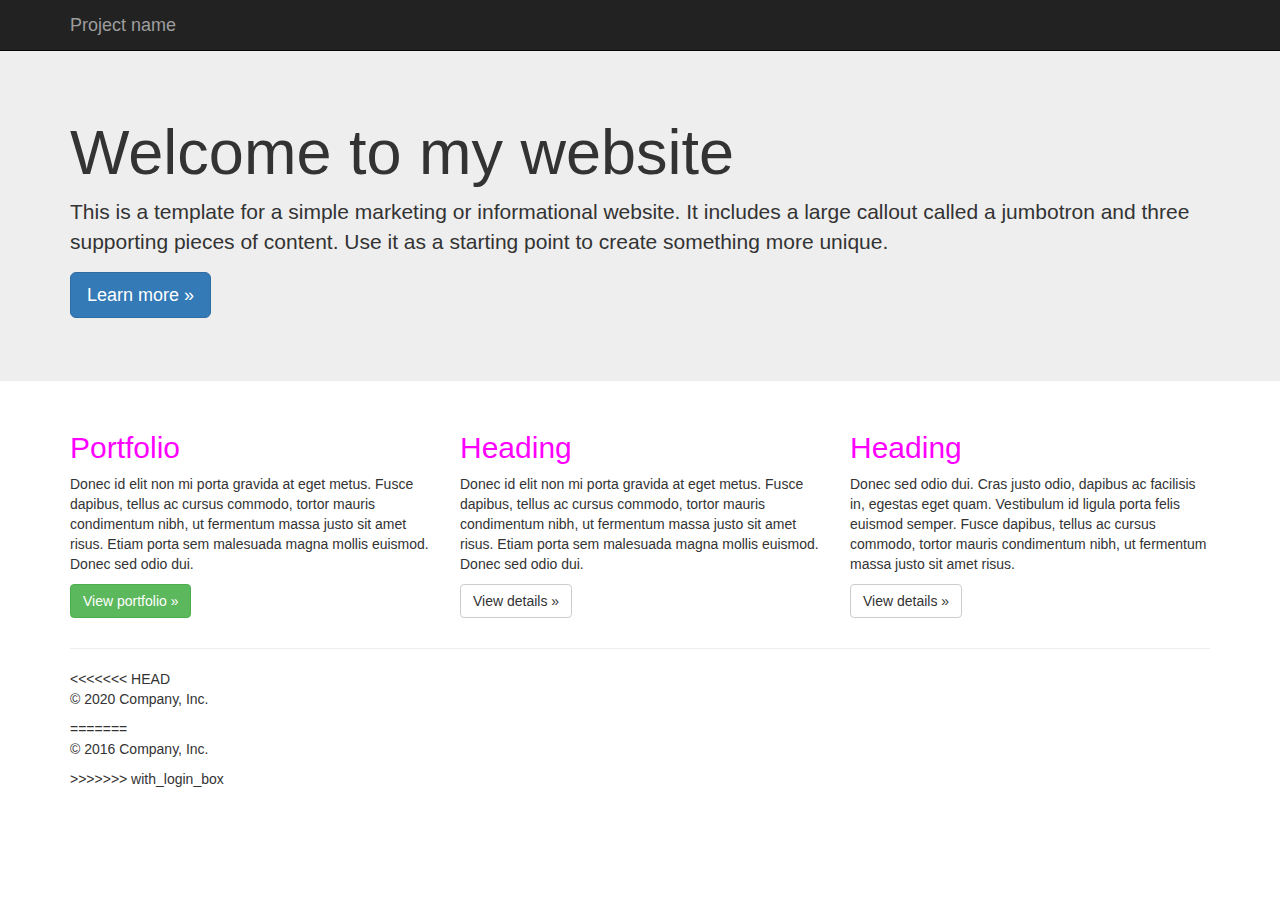
<file: examples/jumbotron/index.html>
<!DOCTYPE html>
<html lang="en">
  <head>
    <meta charset="utf-8">
    <meta http-equiv="X-UA-Compatible" content="IE=edge">
    <meta name="viewport" content="width=device-width, initial-scale=1">
    <!-- The above 3 meta tags *must* come first in the head; any other head content must come *after* these tags -->
    <meta name="description" content="">
    <meta name="author" content="">
    <link rel="icon" href="../../favicon.ico">

    <title>This is my test project for GIT course</title>

    <!-- Bootstrap core CSS -->
    <link href="../../dist/css/bootstrap.min.css" rel="stylesheet">

    <!-- IE10 viewport hack for Surface/desktop Windows 8 bug -->
    <link href="../../assets/css/ie10-viewport-bug-workaround.css" rel="stylesheet">

    <!-- Custom styles for this template -->
    <link href="jumbotron.css" rel="stylesheet">

    <!-- Just for debugging purposes. Don't actually copy these 2 lines! -->
    <!--[if lt IE 9]><script src="../../assets/js/ie8-responsive-file-warning.js"></script><![endif]-->
    <script src="../../assets/js/ie-emulation-modes-warning.js"></script>

    <!-- HTML5 shim and Respond.js for IE8 support of HTML5 elements and media queries -->
    <!--[if lt IE 9]>
      <script src="https://oss.maxcdn.com/html5shiv/3.7.3/html5shiv.min.js"></script>
      <script src="https://oss.maxcdn.com/respond/1.4.2/respond.min.js"></script>
    <![endif]-->
  </head>

  <body>

    <nav class="navbar navbar-inverse navbar-fixed-top">
      <div class="container">
        <div class="navbar-header">
          <button type="button" class="navbar-toggle collapsed" data-toggle="collapse" data-target="#navbar" aria-expanded="false" aria-controls="navbar">
            <span class="sr-only">Toggle navigation</span>
            <span class="icon-bar"></span>
            <span class="icon-bar"></span>
            <span class="icon-bar"></span>
          </button>
          <a class="navbar-brand" href="#">Project name</a>
        </div>
        
      </div>
    </nav>

    <!-- Main jumbotron for a primary marketing message or call to action -->
    <div class="jumbotron">
      <div class="container">
        <h1>Welcome to my website </h1>
        <p>This is a template for a simple marketing or informational website. It includes a large callout called a jumbotron and three supporting pieces of content. Use it as a starting point to create something more unique.</p>
        <p><a class="btn btn-primary btn-lg" href="#" role="button">Learn more &raquo;</a></p>
      </div>
    </div>

    <div class="container">
      <!-- Example row of columns -->
      <div class="row">
        <div class="col-md-4">
          <h2>Portfolio</h2>
          <p>Donec id elit non mi porta gravida at eget metus. Fusce dapibus, tellus ac cursus commodo, tortor mauris condimentum nibh, ut fermentum massa justo sit amet risus. Etiam porta sem malesuada magna mollis euismod. Donec sed odio dui. </p>
          <p><a class="btn btn-success" href="Portfolio.html" role="button">View portfolio &raquo;</a></p>
        </div>
        <div class="col-md-4">
          <h2>Heading</h2>
          <p>Donec id elit non mi porta gravida at eget metus. Fusce dapibus, tellus ac cursus commodo, tortor mauris condimentum nibh, ut fermentum massa justo sit amet risus. Etiam porta sem malesuada magna mollis euismod. Donec sed odio dui. </p>
          <p><a class="btn btn-default" href="#" role="button">View details &raquo;</a></p>
       </div>
        <div class="col-md-4">
          <h2>Heading</h2>
          <p>Donec sed odio dui. Cras justo odio, dapibus ac facilisis in, egestas eget quam. Vestibulum id ligula porta felis euismod semper. Fusce dapibus, tellus ac cursus commodo, tortor mauris condimentum nibh, ut fermentum massa justo sit amet risus.</p>
          <p><a class="btn btn-default" href="#" role="button">View details &raquo;</a></p>
        </div>
      </div>

      <hr>

      <footer>
<<<<<<< HEAD
        <p>&copy; 2020 Company, Inc.</p>
=======
        <p>&copy; 2016 Company, Inc.</p>
>>>>>>> with_login_box
      </footer>
    </div> <!-- /container -->


    <!-- Bootstrap core JavaScript
    ================================================== -->
    <!-- Placed at the end of the document so the pages load faster -->
    <script src="https://ajax.googleapis.com/ajax/libs/jquery/1.12.4/jquery.min.js"></script>
    <script>window.jQuery || document.write('<script src="../../assets/js/vendor/jquery.min.js"><\/script>')</script>
    <script src="../../dist/js/bootstrap.min.js"></script>
    <!-- IE10 viewport hack for Surface/desktop Windows 8 bug -->
    <script src="../../assets/js/ie10-viewport-bug-workaround.js"></script>
  </body>
</html>
</file>
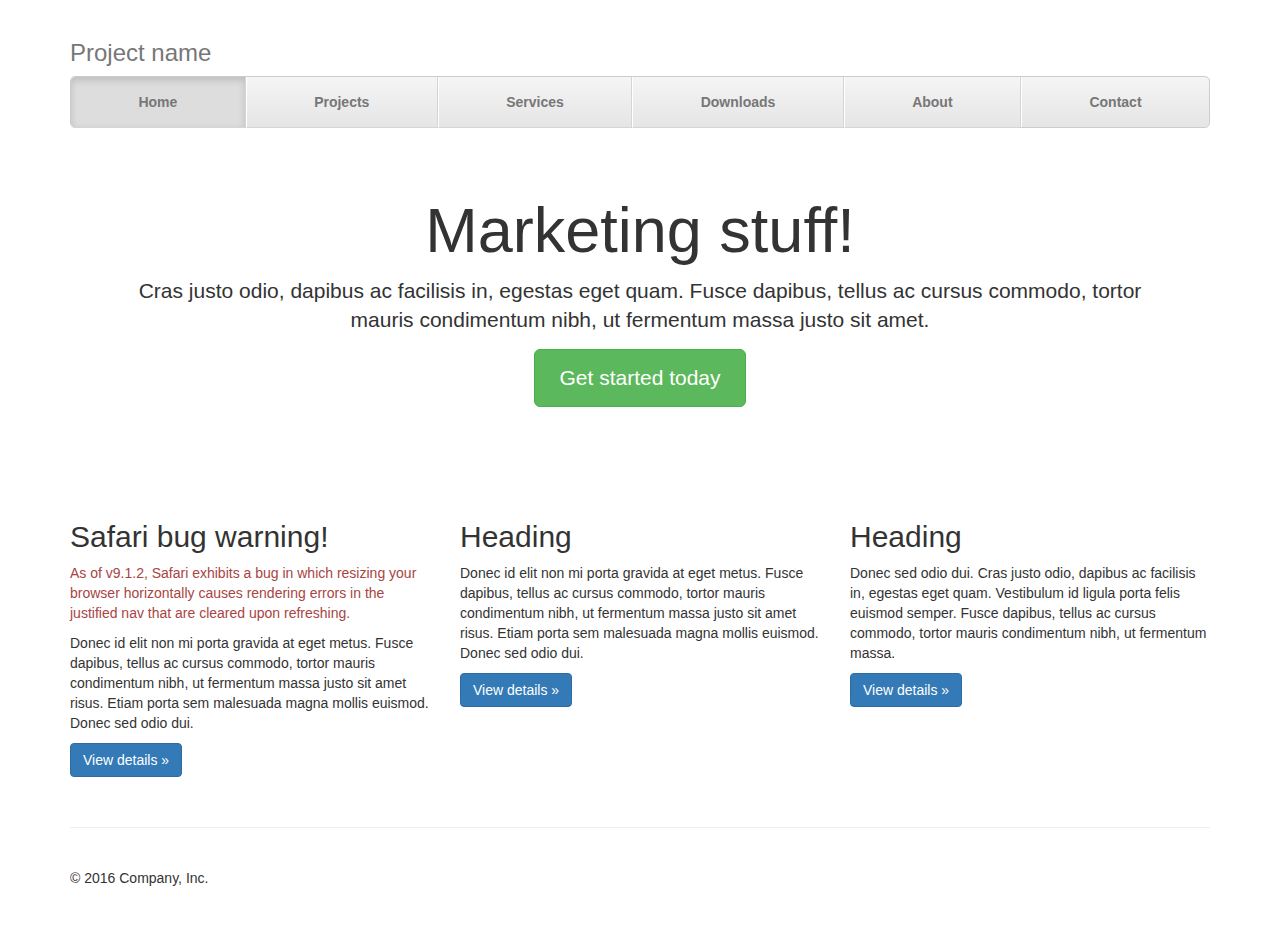
<file: examples/justified-nav/index.html>
<!DOCTYPE html>
<html lang="en">
  <head>
    <meta charset="utf-8">
    <meta http-equiv="X-UA-Compatible" content="IE=edge">
    <meta name="viewport" content="width=device-width, initial-scale=1">
    <!-- The above 3 meta tags *must* come first in the head; any other head content must come *after* these tags -->
    <meta name="description" content="">
    <meta name="author" content="">
    <link rel="icon" href="../../favicon.ico">

    <title>Justified Nav Template for Bootstrap</title>

    <!-- Bootstrap core CSS -->
    <link href="../../dist/css/bootstrap.min.css" rel="stylesheet">

    <!-- IE10 viewport hack for Surface/desktop Windows 8 bug -->
    <link href="../../assets/css/ie10-viewport-bug-workaround.css" rel="stylesheet">

    <!-- Custom styles for this template -->
    <link href="justified-nav.css" rel="stylesheet">

    <!-- Just for debugging purposes. Don't actually copy these 2 lines! -->
    <!--[if lt IE 9]><script src="../../assets/js/ie8-responsive-file-warning.js"></script><![endif]-->
    <script src="../../assets/js/ie-emulation-modes-warning.js"></script>

    <!-- HTML5 shim and Respond.js for IE8 support of HTML5 elements and media queries -->
    <!--[if lt IE 9]>
      <script src="https://oss.maxcdn.com/html5shiv/3.7.3/html5shiv.min.js"></script>
      <script src="https://oss.maxcdn.com/respond/1.4.2/respond.min.js"></script>
    <![endif]-->
  </head>

  <body>

    <div class="container">

      <!-- The justified navigation menu is meant for single line per list item.
           Multiple lines will require custom code not provided by Bootstrap. -->
      <div class="masthead">
        <h3 class="text-muted">Project name</h3>
        <nav>
          <ul class="nav nav-justified">
            <li class="active"><a href="#">Home</a></li>
            <li><a href="#">Projects</a></li>
            <li><a href="#">Services</a></li>
            <li><a href="#">Downloads</a></li>
            <li><a href="#">About</a></li>
            <li><a href="#">Contact</a></li>
          </ul>
        </nav>
      </div>

      <!-- Jumbotron -->
      <div class="jumbotron">
        <h1>Marketing stuff!</h1>
        <p class="lead">Cras justo odio, dapibus ac facilisis in, egestas eget quam. Fusce dapibus, tellus ac cursus commodo, tortor mauris condimentum nibh, ut fermentum massa justo sit amet.</p>
        <p><a class="btn btn-lg btn-success" href="#" role="button">Get started today</a></p>
      </div>

      <!-- Example row of columns -->
      <div class="row">
        <div class="col-lg-4">
          <h2>Safari bug warning!</h2>
          <p class="text-danger">As of v9.1.2, Safari exhibits a bug in which resizing your browser horizontally causes rendering errors in the justified nav that are cleared upon refreshing.</p>
          <p>Donec id elit non mi porta gravida at eget metus. Fusce dapibus, tellus ac cursus commodo, tortor mauris condimentum nibh, ut fermentum massa justo sit amet risus. Etiam porta sem malesuada magna mollis euismod. Donec sed odio dui. </p>
          <p><a class="btn btn-primary" href="#" role="button">View details &raquo;</a></p>
        </div>
        <div class="col-lg-4">
          <h2>Heading</h2>
          <p>Donec id elit non mi porta gravida at eget metus. Fusce dapibus, tellus ac cursus commodo, tortor mauris condimentum nibh, ut fermentum massa justo sit amet risus. Etiam porta sem malesuada magna mollis euismod. Donec sed odio dui. </p>
          <p><a class="btn btn-primary" href="#" role="button">View details &raquo;</a></p>
       </div>
        <div class="col-lg-4">
          <h2>Heading</h2>
          <p>Donec sed odio dui. Cras justo odio, dapibus ac facilisis in, egestas eget quam. Vestibulum id ligula porta felis euismod semper. Fusce dapibus, tellus ac cursus commodo, tortor mauris condimentum nibh, ut fermentum massa.</p>
          <p><a class="btn btn-primary" href="#" role="button">View details &raquo;</a></p>
        </div>
      </div>

      <!-- Site footer -->
      <footer class="footer">
        <p>&copy; 2016 Company, Inc.</p>
      </footer>

    </div> <!-- /container -->


    <!-- IE10 viewport hack for Surface/desktop Windows 8 bug -->
    <script src="../../assets/js/ie10-viewport-bug-workaround.js"></script>
  </body>
</html>
</file>
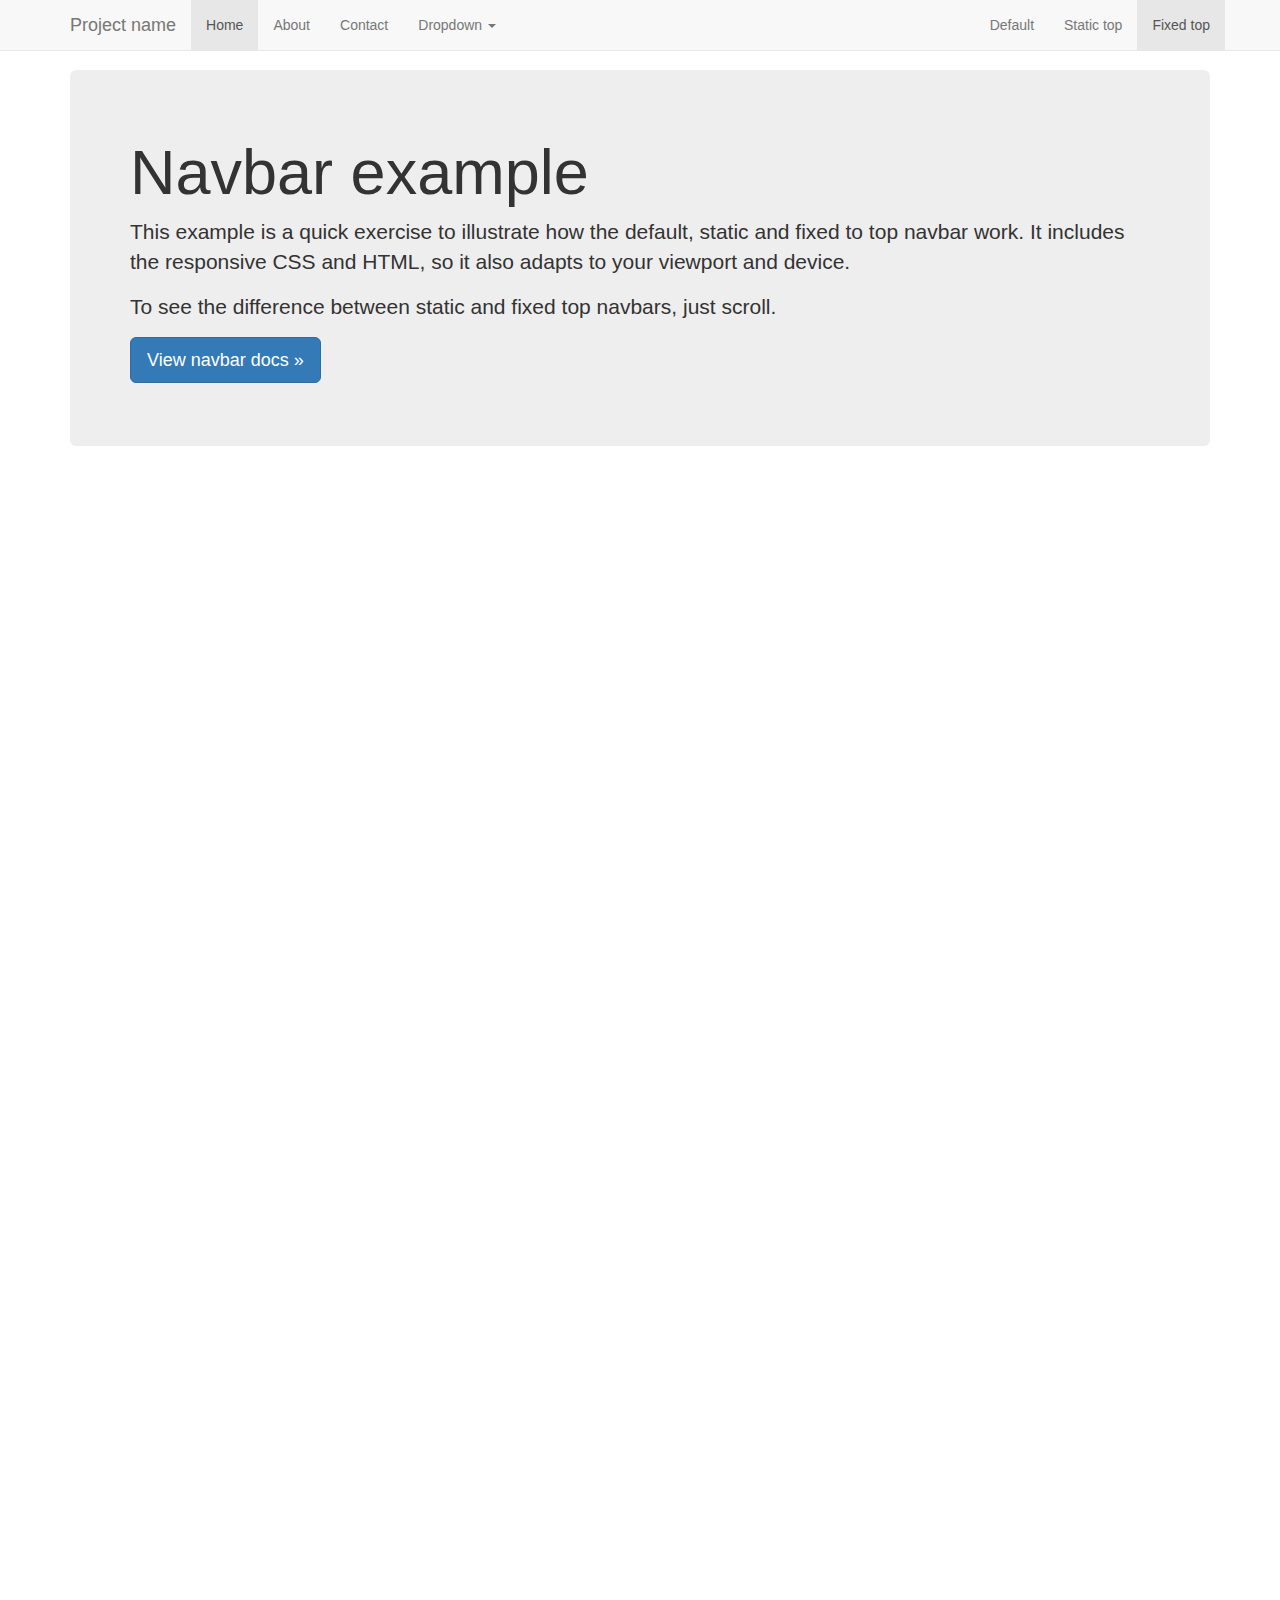
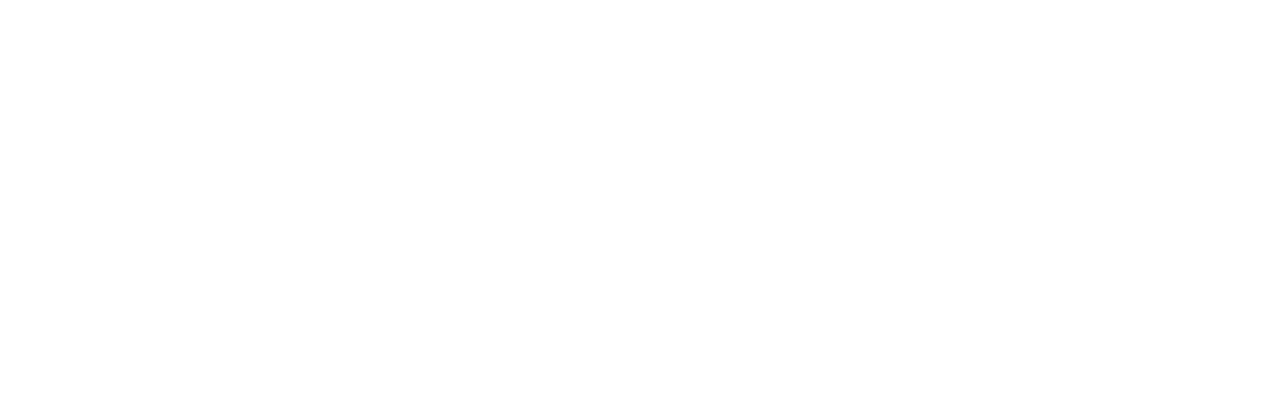
<file: examples/navbar-fixed-top/index.html>
<!DOCTYPE html>
<html lang="en">
  <head>
    <meta charset="utf-8">
    <meta http-equiv="X-UA-Compatible" content="IE=edge">
    <meta name="viewport" content="width=device-width, initial-scale=1">
    <!-- The above 3 meta tags *must* come first in the head; any other head content must come *after* these tags -->
    <meta name="description" content="">
    <meta name="author" content="">
    <link rel="icon" href="../../favicon.ico">

    <title>Fixed Top Navbar Example for Bootstrap</title>

    <!-- Bootstrap core CSS -->
    <link href="../../dist/css/bootstrap.min.css" rel="stylesheet">

    <!-- IE10 viewport hack for Surface/desktop Windows 8 bug -->
    <link href="../../assets/css/ie10-viewport-bug-workaround.css" rel="stylesheet">

    <!-- Custom styles for this template -->
    <link href="navbar-fixed-top.css" rel="stylesheet">

    <!-- Just for debugging purposes. Don't actually copy these 2 lines! -->
    <!--[if lt IE 9]><script src="../../assets/js/ie8-responsive-file-warning.js"></script><![endif]-->
    <script src="../../assets/js/ie-emulation-modes-warning.js"></script>

    <!-- HTML5 shim and Respond.js for IE8 support of HTML5 elements and media queries -->
    <!--[if lt IE 9]>
      <script src="https://oss.maxcdn.com/html5shiv/3.7.3/html5shiv.min.js"></script>
      <script src="https://oss.maxcdn.com/respond/1.4.2/respond.min.js"></script>
    <![endif]-->
  </head>

  <body>

    <!-- Fixed navbar -->
    <nav class="navbar navbar-default navbar-fixed-top">
      <div class="container">
        <div class="navbar-header">
          <button type="button" class="navbar-toggle collapsed" data-toggle="collapse" data-target="#navbar" aria-expanded="false" aria-controls="navbar">
            <span class="sr-only">Toggle navigation</span>
            <span class="icon-bar"></span>
            <span class="icon-bar"></span>
            <span class="icon-bar"></span>
          </button>
          <a class="navbar-brand" href="#">Project name</a>
        </div>
        <div id="navbar" class="navbar-collapse collapse">
          <ul class="nav navbar-nav">
            <li class="active"><a href="#">Home</a></li>
            <li><a href="#about">About</a></li>
            <li><a href="#contact">Contact</a></li>
            <li class="dropdown">
              <a href="#" class="dropdown-toggle" data-toggle="dropdown" role="button" aria-haspopup="true" aria-expanded="false">Dropdown <span class="caret"></span></a>
              <ul class="dropdown-menu">
                <li><a href="#">Action</a></li>
                <li><a href="#">Another action</a></li>
                <li><a href="#">Something else here</a></li>
                <li role="separator" class="divider"></li>
                <li class="dropdown-header">Nav header</li>
                <li><a href="#">Separated link</a></li>
                <li><a href="#">One more separated link</a></li>
              </ul>
            </li>
          </ul>
          <ul class="nav navbar-nav navbar-right">
            <li><a href="../navbar/">Default</a></li>
            <li><a href="../navbar-static-top/">Static top</a></li>
            <li class="active"><a href="./">Fixed top <span class="sr-only">(current)</span></a></li>
          </ul>
        </div><!--/.nav-collapse -->
      </div>
    </nav>

    <div class="container">

      <!-- Main component for a primary marketing message or call to action -->
      <div class="jumbotron">
        <h1>Navbar example</h1>
        <p>This example is a quick exercise to illustrate how the default, static and fixed to top navbar work. It includes the responsive CSS and HTML, so it also adapts to your viewport and device.</p>
        <p>To see the difference between static and fixed top navbars, just scroll.</p>
        <p>
          <a class="btn btn-lg btn-primary" href="../../components/#navbar" role="button">View navbar docs &raquo;</a>
        </p>
      </div>

    </div> <!-- /container -->


    <!-- Bootstrap core JavaScript
    ================================================== -->
    <!-- Placed at the end of the document so the pages load faster -->
    <script src="https://ajax.googleapis.com/ajax/libs/jquery/1.12.4/jquery.min.js"></script>
    <script>window.jQuery || document.write('<script src="../../assets/js/vendor/jquery.min.js"><\/script>')</script>
    <script src="../../dist/js/bootstrap.min.js"></script>
    <!-- IE10 viewport hack for Surface/desktop Windows 8 bug -->
    <script src="../../assets/js/ie10-viewport-bug-workaround.js"></script>
  </body>
</html>
</file>
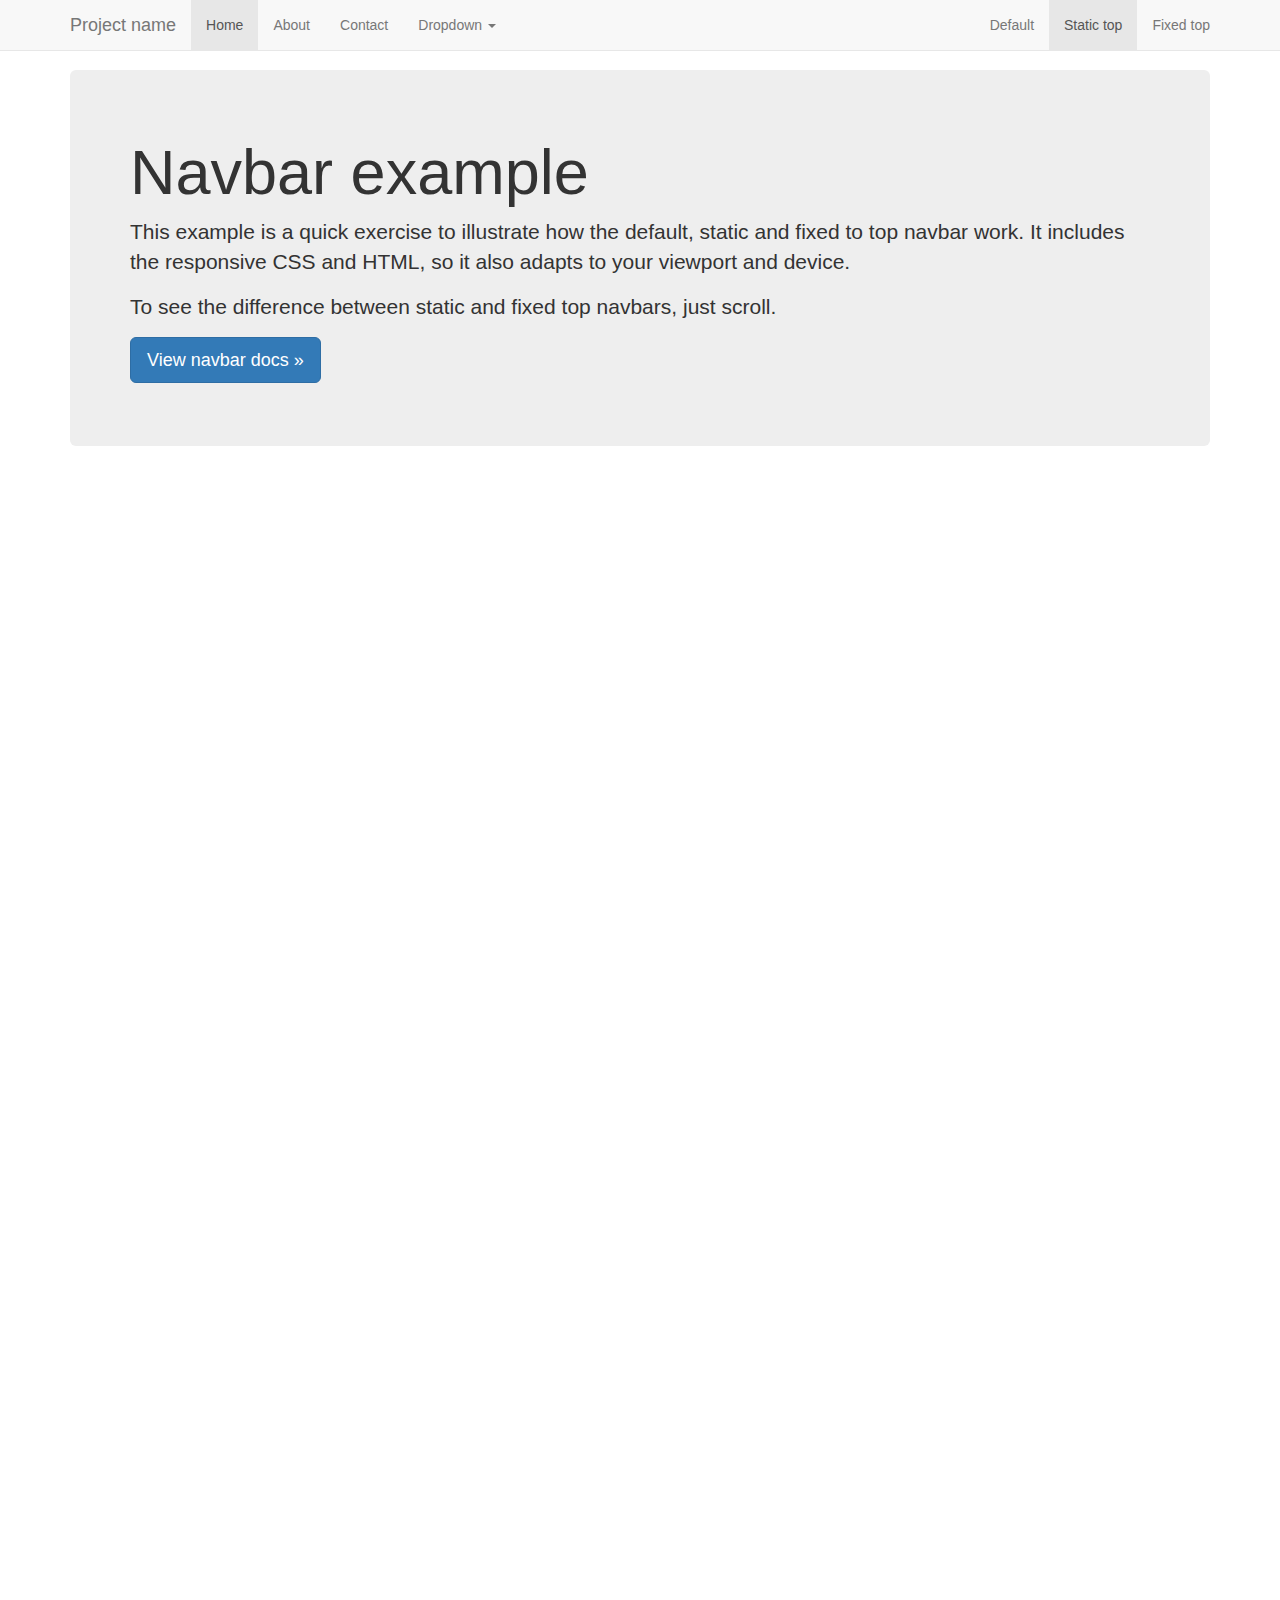
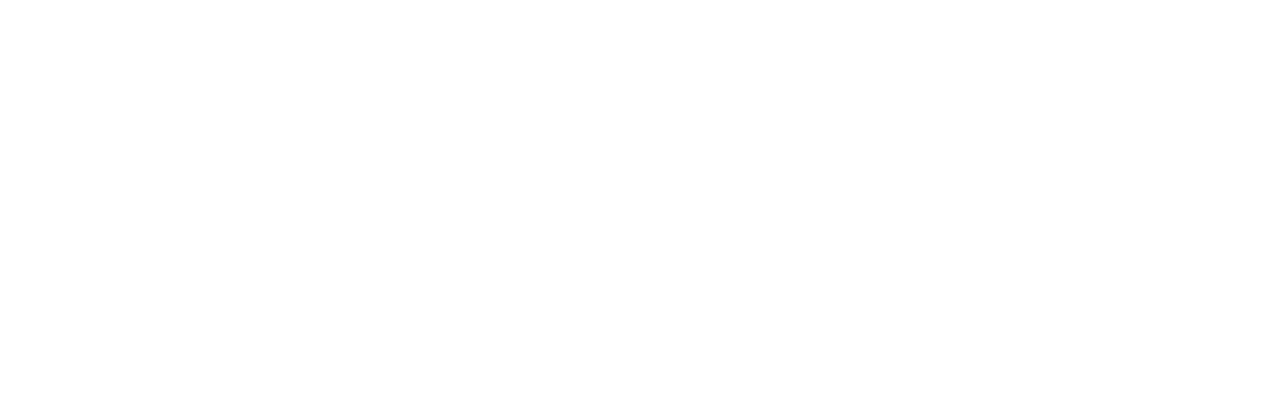
<file: examples/navbar-static-top/index.html>
<!DOCTYPE html>
<html lang="en">
  <head>
    <meta charset="utf-8">
    <meta http-equiv="X-UA-Compatible" content="IE=edge">
    <meta name="viewport" content="width=device-width, initial-scale=1">
    <!-- The above 3 meta tags *must* come first in the head; any other head content must come *after* these tags -->
    <meta name="description" content="">
    <meta name="author" content="">
    <link rel="icon" href="../../favicon.ico">

    <title>Static Top Navbar Example for Bootstrap</title>

    <!-- Bootstrap core CSS -->
    <link href="../../dist/css/bootstrap.min.css" rel="stylesheet">

    <!-- IE10 viewport hack for Surface/desktop Windows 8 bug -->
    <link href="../../assets/css/ie10-viewport-bug-workaround.css" rel="stylesheet">

    <!-- Custom styles for this template -->
    <link href="navbar-static-top.css" rel="stylesheet">

    <!-- Just for debugging purposes. Don't actually copy these 2 lines! -->
    <!--[if lt IE 9]><script src="../../assets/js/ie8-responsive-file-warning.js"></script><![endif]-->
    <script src="../../assets/js/ie-emulation-modes-warning.js"></script>

    <!-- HTML5 shim and Respond.js for IE8 support of HTML5 elements and media queries -->
    <!--[if lt IE 9]>
      <script src="https://oss.maxcdn.com/html5shiv/3.7.3/html5shiv.min.js"></script>
      <script src="https://oss.maxcdn.com/respond/1.4.2/respond.min.js"></script>
    <![endif]-->
  </head>

  <body>

    <!-- Static navbar -->
    <nav class="navbar navbar-default navbar-static-top">
      <div class="container">
        <div class="navbar-header">
          <button type="button" class="navbar-toggle collapsed" data-toggle="collapse" data-target="#navbar" aria-expanded="false" aria-controls="navbar">
            <span class="sr-only">Toggle navigation</span>
            <span class="icon-bar"></span>
            <span class="icon-bar"></span>
            <span class="icon-bar"></span>
          </button>
          <a class="navbar-brand" href="#">Project name</a>
        </div>
        <div id="navbar" class="navbar-collapse collapse">
          <ul class="nav navbar-nav">
            <li class="active"><a href="#">Home</a></li>
            <li><a href="#about">About</a></li>
            <li><a href="#contact">Contact</a></li>
            <li class="dropdown">
              <a href="#" class="dropdown-toggle" data-toggle="dropdown" role="button" aria-haspopup="true" aria-expanded="false">Dropdown <span class="caret"></span></a>
              <ul class="dropdown-menu">
                <li><a href="#">Action</a></li>
                <li><a href="#">Another action</a></li>
                <li><a href="#">Something else here</a></li>
                <li role="separator" class="divider"></li>
                <li class="dropdown-header">Nav header</li>
                <li><a href="#">Separated link</a></li>
                <li><a href="#">One more separated link</a></li>
              </ul>
            </li>
          </ul>
          <ul class="nav navbar-nav navbar-right">
            <li><a href="../navbar/">Default</a></li>
            <li class="active"><a href="./">Static top <span class="sr-only">(current)</span></a></li>
            <li><a href="../navbar-fixed-top/">Fixed top</a></li>
          </ul>
        </div><!--/.nav-collapse -->
      </div>
    </nav>


    <div class="container">

      <!-- Main component for a primary marketing message or call to action -->
      <div class="jumbotron">
        <h1>Navbar example</h1>
        <p>This example is a quick exercise to illustrate how the default, static and fixed to top navbar work. It includes the responsive CSS and HTML, so it also adapts to your viewport and device.</p>
        <p>To see the difference between static and fixed top navbars, just scroll.</p>
        <p>
          <a class="btn btn-lg btn-primary" href="../../components/#navbar" role="button">View navbar docs &raquo;</a>
        </p>
      </div>

    </div> <!-- /container -->


    <!-- Bootstrap core JavaScript
    ================================================== -->
    <!-- Placed at the end of the document so the pages load faster -->
    <script src="https://ajax.googleapis.com/ajax/libs/jquery/1.12.4/jquery.min.js"></script>
    <script>window.jQuery || document.write('<script src="../../assets/js/vendor/jquery.min.js"><\/script>')</script>
    <script src="../../dist/js/bootstrap.min.js"></script>
    <!-- IE10 viewport hack for Surface/desktop Windows 8 bug -->
    <script src="../../assets/js/ie10-viewport-bug-workaround.js"></script>
  </body>
</html>
</file>
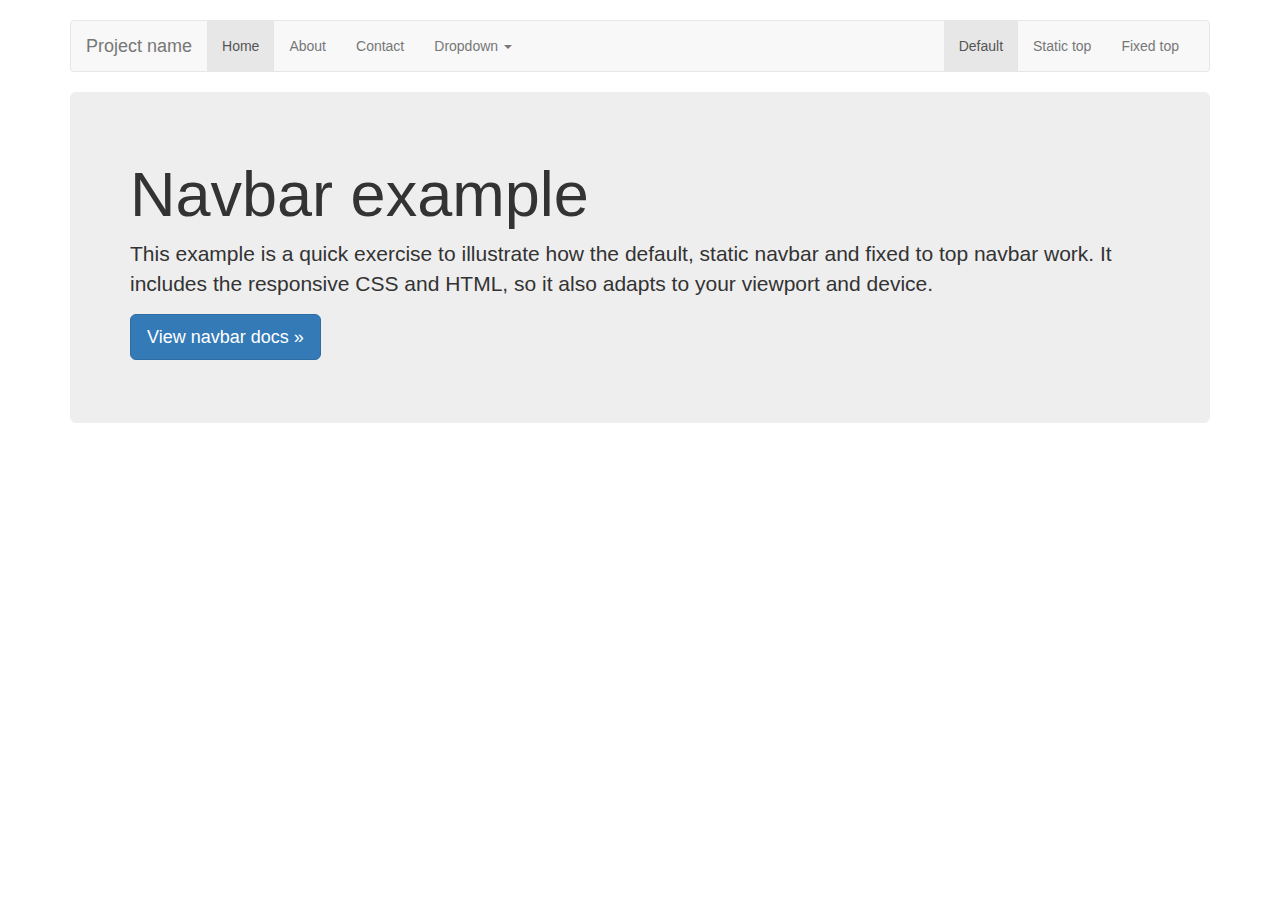
<file: examples/navbar/index.html>
<!DOCTYPE html>
<html lang="en">
  <head>
    <meta charset="utf-8">
    <meta http-equiv="X-UA-Compatible" content="IE=edge">
    <meta name="viewport" content="width=device-width, initial-scale=1">
    <!-- The above 3 meta tags *must* come first in the head; any other head content must come *after* these tags -->
    <meta name="description" content="">
    <meta name="author" content="">
    <link rel="icon" href="../../favicon.ico">

    <title>Navbar Template for Bootstrap</title>

    <!-- Bootstrap core CSS -->
    <link href="../../dist/css/bootstrap.min.css" rel="stylesheet">

    <!-- IE10 viewport hack for Surface/desktop Windows 8 bug -->
    <link href="../../assets/css/ie10-viewport-bug-workaround.css" rel="stylesheet">

    <!-- Custom styles for this template -->
    <link href="navbar.css" rel="stylesheet">

    <!-- Just for debugging purposes. Don't actually copy these 2 lines! -->
    <!--[if lt IE 9]><script src="../../assets/js/ie8-responsive-file-warning.js"></script><![endif]-->
    <script src="../../assets/js/ie-emulation-modes-warning.js"></script>

    <!-- HTML5 shim and Respond.js for IE8 support of HTML5 elements and media queries -->
    <!--[if lt IE 9]>
      <script src="https://oss.maxcdn.com/html5shiv/3.7.3/html5shiv.min.js"></script>
      <script src="https://oss.maxcdn.com/respond/1.4.2/respond.min.js"></script>
    <![endif]-->
  </head>

  <body>

    <div class="container">

      <!-- Static navbar -->
      <nav class="navbar navbar-default">
        <div class="container-fluid">
          <div class="navbar-header">
            <button type="button" class="navbar-toggle collapsed" data-toggle="collapse" data-target="#navbar" aria-expanded="false" aria-controls="navbar">
              <span class="sr-only">Toggle navigation</span>
              <span class="icon-bar"></span>
              <span class="icon-bar"></span>
              <span class="icon-bar"></span>
            </button>
            <a class="navbar-brand" href="#">Project name</a>
          </div>
          <div id="navbar" class="navbar-collapse collapse">
            <ul class="nav navbar-nav">
              <li class="active"><a href="#">Home</a></li>
              <li><a href="#">About</a></li>
              <li><a href="#">Contact</a></li>
              <li class="dropdown">
                <a href="#" class="dropdown-toggle" data-toggle="dropdown" role="button" aria-haspopup="true" aria-expanded="false">Dropdown <span class="caret"></span></a>
                <ul class="dropdown-menu">
                  <li><a href="#">Action</a></li>
                  <li><a href="#">Another action</a></li>
                  <li><a href="#">Something else here</a></li>
                  <li role="separator" class="divider"></li>
                  <li class="dropdown-header">Nav header</li>
                  <li><a href="#">Separated link</a></li>
                  <li><a href="#">One more separated link</a></li>
                </ul>
              </li>
            </ul>
            <ul class="nav navbar-nav navbar-right">
              <li class="active"><a href="./">Default <span class="sr-only">(current)</span></a></li>
              <li><a href="../navbar-static-top/">Static top</a></li>
              <li><a href="../navbar-fixed-top/">Fixed top</a></li>
            </ul>
          </div><!--/.nav-collapse -->
        </div><!--/.container-fluid -->
      </nav>

      <!-- Main component for a primary marketing message or call to action -->
      <div class="jumbotron">
        <h1>Navbar example</h1>
        <p>This example is a quick exercise to illustrate how the default, static navbar and fixed to top navbar work. It includes the responsive CSS and HTML, so it also adapts to your viewport and device.</p>
        <p>
          <a class="btn btn-lg btn-primary" href="../../components/#navbar" role="button">View navbar docs &raquo;</a>
        </p>
      </div>

    </div> <!-- /container -->


    <!-- Bootstrap core JavaScript
    ================================================== -->
    <!-- Placed at the end of the document so the pages load faster -->
    <script src="https://ajax.googleapis.com/ajax/libs/jquery/1.12.4/jquery.min.js"></script>
    <script>window.jQuery || document.write('<script src="../../assets/js/vendor/jquery.min.js"><\/script>')</script>
    <script src="../../dist/js/bootstrap.min.js"></script>
    <!-- IE10 viewport hack for Surface/desktop Windows 8 bug -->
    <script src="../../assets/js/ie10-viewport-bug-workaround.js"></script>
  </body>
</html>
</file>
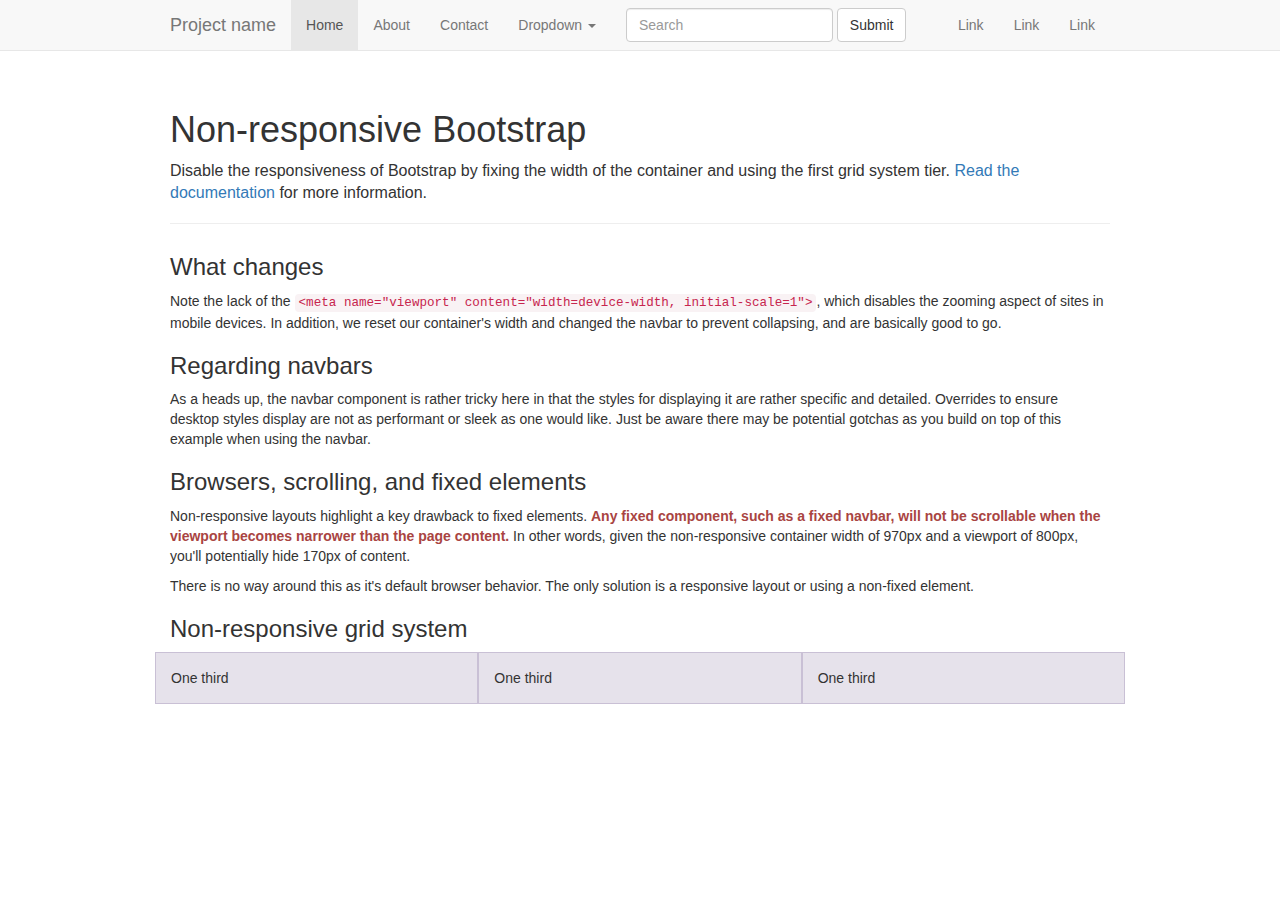
<file: examples/non-responsive/index.html>
<!DOCTYPE html>
<html lang="en">
  <head>
    <meta charset="utf-8">
    <meta http-equiv="X-UA-Compatible" content="IE=edge">
    <!-- The above 2 meta tags *must* come first in the head; any other head content must come *after* these tags -->
    <meta name="description" content="">
    <meta name="author" content="">

    <!-- Note there is no responsive meta tag here -->

    <link rel="icon" href="../../favicon.ico">

    <title>Non-responsive Template for Bootstrap</title>

    <!-- Bootstrap core CSS -->
    <link href="../../dist/css/bootstrap.min.css" rel="stylesheet">

    <!-- IE10 viewport hack for Surface/desktop Windows 8 bug -->
    <link href="../../assets/css/ie10-viewport-bug-workaround.css" rel="stylesheet">

    <!-- Custom styles for this template -->
    <link href="non-responsive.css" rel="stylesheet">

    <!-- Just for debugging purposes. Don't actually copy these 2 lines! -->
    <!--[if lt IE 9]><script src="../../assets/js/ie8-responsive-file-warning.js"></script><![endif]-->
    <script src="../../assets/js/ie-emulation-modes-warning.js"></script>

    <!-- HTML5 shim and Respond.js for IE8 support of HTML5 elements and media queries -->
    <!--[if lt IE 9]>
      <script src="https://oss.maxcdn.com/html5shiv/3.7.3/html5shiv.min.js"></script>
      <script src="https://oss.maxcdn.com/respond/1.4.2/respond.min.js"></script>
    <![endif]-->
  </head>

  <body>

    <!-- Fixed navbar -->
    <nav class="navbar navbar-default navbar-fixed-top">
      <div class="container">
        <div class="navbar-header">
          <!-- The mobile navbar-toggle button can be safely removed since you do not need it in a non-responsive implementation -->
          <a class="navbar-brand" href="#">Project name</a>
        </div>
        <!-- Note that the .navbar-collapse and .collapse classes have been removed from the #navbar -->
        <div id="navbar">
          <ul class="nav navbar-nav">
            <li class="active"><a href="#">Home</a></li>
            <li><a href="#about">About</a></li>
            <li><a href="#contact">Contact</a></li>
            <li class="dropdown">
              <a href="#" class="dropdown-toggle" data-toggle="dropdown" role="button" aria-haspopup="true" aria-expanded="false">Dropdown <span class="caret"></span></a>
              <ul class="dropdown-menu">
                <li><a href="#">Action</a></li>
                <li><a href="#">Another action</a></li>
                <li><a href="#">Something else here</a></li>
                <li role="separator" class="divider"></li>
                <li class="dropdown-header">Nav header</li>
                <li><a href="#">Separated link</a></li>
                <li><a href="#">One more separated link</a></li>
              </ul>
            </li>
          </ul>
          <form class="navbar-form navbar-left">
            <div class="form-group">
              <input type="text" class="form-control" placeholder="Search">
            </div>
            <button type="submit" class="btn btn-default">Submit</button>
          </form>
          <ul class="nav navbar-nav navbar-right">
            <li><a href="#">Link</a></li>
            <li><a href="#">Link</a></li>
            <li><a href="#">Link</a></li>
          </ul>
        </div><!--/.nav-collapse -->
      </div>
    </nav>

    <div class="container">

      <div class="page-header">
        <h1>Non-responsive Bootstrap</h1>
        <p class="lead">Disable the responsiveness of Bootstrap by fixing the width of the container and using the first grid system tier. <a href="http://getbootstrap.com/getting-started/#disable-responsive">Read the documentation</a> for more information.</p>
      </div>

      <h3>What changes</h3>
      <p>Note the lack of the <code>&lt;meta name="viewport" content="width=device-width, initial-scale=1"&gt;</code>, which disables the zooming aspect of sites in mobile devices. In addition, we reset our container's width and changed the navbar to prevent collapsing, and are basically good to go.</p>

      <h3>Regarding navbars</h3>
      <p>As a heads up, the navbar component is rather tricky here in that the styles for displaying it are rather specific and detailed. Overrides to ensure desktop styles display are not as performant or sleek as one would like. Just be aware there may be potential gotchas as you build on top of this example when using the navbar.</p>

      <h3>Browsers, scrolling, and fixed elements</h3>
      <p>Non-responsive layouts highlight a key drawback to fixed elements. <strong class="text-danger">Any fixed component, such as a fixed navbar, will not be scrollable when the viewport becomes narrower than the page content.</strong> In other words, given the non-responsive container width of 970px and a viewport of 800px, you'll potentially hide 170px of content.</p>
      <p>There is no way around this as it's default browser behavior. The only solution is a responsive layout or using a non-fixed element.</p>

      <h3>Non-responsive grid system</h3>
      <div class="row">
        <div class="col-xs-4">One third</div>
        <div class="col-xs-4">One third</div>
        <div class="col-xs-4">One third</div>
      </div>

    </div> <!-- /container -->


    <!-- Bootstrap core JavaScript
    ================================================== -->
    <!-- Placed at the end of the document so the pages load faster -->
    <script src="https://ajax.googleapis.com/ajax/libs/jquery/1.12.4/jquery.min.js"></script>
    <script>window.jQuery || document.write('<script src="../../assets/js/vendor/jquery.min.js"><\/script>')</script>
    <script src="../../dist/js/bootstrap.min.js"></script>
    <!-- IE10 viewport hack for Surface/desktop Windows 8 bug -->
    <script src="../../assets/js/ie10-viewport-bug-workaround.js"></script>
  </body>
</html>
</file>
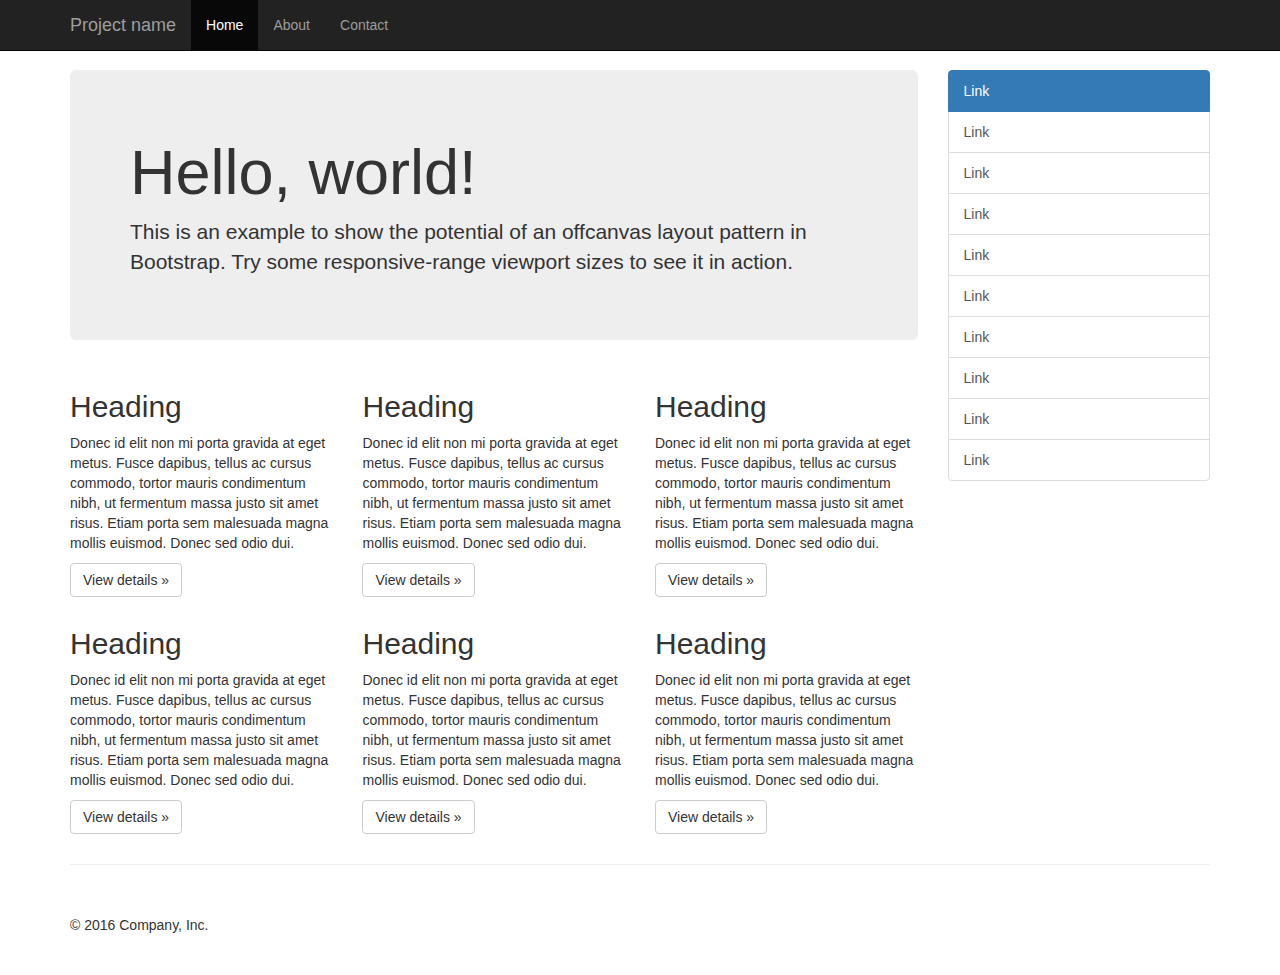
<file: examples/offcanvas/index.html>
<!DOCTYPE html>
<html lang="en">
  <head>
    <meta charset="utf-8">
    <meta http-equiv="X-UA-Compatible" content="IE=edge">
    <meta name="viewport" content="width=device-width, initial-scale=1">
    <!-- The above 3 meta tags *must* come first in the head; any other head content must come *after* these tags -->
    <meta name="description" content="">
    <meta name="author" content="">
    <link rel="icon" href="../../favicon.ico">

    <title>Off Canvas Template for Bootstrap</title>

    <!-- Bootstrap core CSS -->
    <link href="../../dist/css/bootstrap.min.css" rel="stylesheet">

    <!-- IE10 viewport hack for Surface/desktop Windows 8 bug -->
    <link href="../../assets/css/ie10-viewport-bug-workaround.css" rel="stylesheet">

    <!-- Custom styles for this template -->
    <link href="offcanvas.css" rel="stylesheet">

    <!-- Just for debugging purposes. Don't actually copy these 2 lines! -->
    <!--[if lt IE 9]><script src="../../assets/js/ie8-responsive-file-warning.js"></script><![endif]-->
    <script src="../../assets/js/ie-emulation-modes-warning.js"></script>

    <!-- HTML5 shim and Respond.js for IE8 support of HTML5 elements and media queries -->
    <!--[if lt IE 9]>
      <script src="https://oss.maxcdn.com/html5shiv/3.7.3/html5shiv.min.js"></script>
      <script src="https://oss.maxcdn.com/respond/1.4.2/respond.min.js"></script>
    <![endif]-->
  </head>

  <body>
    <nav class="navbar navbar-fixed-top navbar-inverse">
      <div class="container">
        <div class="navbar-header">
          <button type="button" class="navbar-toggle collapsed" data-toggle="collapse" data-target="#navbar" aria-expanded="false" aria-controls="navbar">
            <span class="sr-only">Toggle navigation</span>
            <span class="icon-bar"></span>
            <span class="icon-bar"></span>
            <span class="icon-bar"></span>
          </button>
          <a class="navbar-brand" href="#">Project name</a>
        </div>
        <div id="navbar" class="collapse navbar-collapse">
          <ul class="nav navbar-nav">
            <li class="active"><a href="#">Home</a></li>
            <li><a href="#about">About</a></li>
            <li><a href="#contact">Contact</a></li>
          </ul>
        </div><!-- /.nav-collapse -->
      </div><!-- /.container -->
    </nav><!-- /.navbar -->

    <div class="container">

      <div class="row row-offcanvas row-offcanvas-right">

        <div class="col-xs-12 col-sm-9">
          <p class="pull-right visible-xs">
            <button type="button" class="btn btn-primary btn-xs" data-toggle="offcanvas">Toggle nav</button>
          </p>
          <div class="jumbotron">
            <h1>Hello, world!</h1>
            <p>This is an example to show the potential of an offcanvas layout pattern in Bootstrap. Try some responsive-range viewport sizes to see it in action.</p>
          </div>
          <div class="row">
            <div class="col-xs-6 col-lg-4">
              <h2>Heading</h2>
              <p>Donec id elit non mi porta gravida at eget metus. Fusce dapibus, tellus ac cursus commodo, tortor mauris condimentum nibh, ut fermentum massa justo sit amet risus. Etiam porta sem malesuada magna mollis euismod. Donec sed odio dui. </p>
              <p><a class="btn btn-default" href="#" role="button">View details &raquo;</a></p>
            </div><!--/.col-xs-6.col-lg-4-->
            <div class="col-xs-6 col-lg-4">
              <h2>Heading</h2>
              <p>Donec id elit non mi porta gravida at eget metus. Fusce dapibus, tellus ac cursus commodo, tortor mauris condimentum nibh, ut fermentum massa justo sit amet risus. Etiam porta sem malesuada magna mollis euismod. Donec sed odio dui. </p>
              <p><a class="btn btn-default" href="#" role="button">View details &raquo;</a></p>
            </div><!--/.col-xs-6.col-lg-4-->
            <div class="col-xs-6 col-lg-4">
              <h2>Heading</h2>
              <p>Donec id elit non mi porta gravida at eget metus. Fusce dapibus, tellus ac cursus commodo, tortor mauris condimentum nibh, ut fermentum massa justo sit amet risus. Etiam porta sem malesuada magna mollis euismod. Donec sed odio dui. </p>
              <p><a class="btn btn-default" href="#" role="button">View details &raquo;</a></p>
            </div><!--/.col-xs-6.col-lg-4-->
            <div class="col-xs-6 col-lg-4">
              <h2>Heading</h2>
              <p>Donec id elit non mi porta gravida at eget metus. Fusce dapibus, tellus ac cursus commodo, tortor mauris condimentum nibh, ut fermentum massa justo sit amet risus. Etiam porta sem malesuada magna mollis euismod. Donec sed odio dui. </p>
              <p><a class="btn btn-default" href="#" role="button">View details &raquo;</a></p>
            </div><!--/.col-xs-6.col-lg-4-->
            <div class="col-xs-6 col-lg-4">
              <h2>Heading</h2>
              <p>Donec id elit non mi porta gravida at eget metus. Fusce dapibus, tellus ac cursus commodo, tortor mauris condimentum nibh, ut fermentum massa justo sit amet risus. Etiam porta sem malesuada magna mollis euismod. Donec sed odio dui. </p>
              <p><a class="btn btn-default" href="#" role="button">View details &raquo;</a></p>
            </div><!--/.col-xs-6.col-lg-4-->
            <div class="col-xs-6 col-lg-4">
              <h2>Heading</h2>
              <p>Donec id elit non mi porta gravida at eget metus. Fusce dapibus, tellus ac cursus commodo, tortor mauris condimentum nibh, ut fermentum massa justo sit amet risus. Etiam porta sem malesuada magna mollis euismod. Donec sed odio dui. </p>
              <p><a class="btn btn-default" href="#" role="button">View details &raquo;</a></p>
            </div><!--/.col-xs-6.col-lg-4-->
          </div><!--/row-->
        </div><!--/.col-xs-12.col-sm-9-->

        <div class="col-xs-6 col-sm-3 sidebar-offcanvas" id="sidebar">
          <div class="list-group">
            <a href="#" class="list-group-item active">Link</a>
            <a href="#" class="list-group-item">Link</a>
            <a href="#" class="list-group-item">Link</a>
            <a href="#" class="list-group-item">Link</a>
            <a href="#" class="list-group-item">Link</a>
            <a href="#" class="list-group-item">Link</a>
            <a href="#" class="list-group-item">Link</a>
            <a href="#" class="list-group-item">Link</a>
            <a href="#" class="list-group-item">Link</a>
            <a href="#" class="list-group-item">Link</a>
          </div>
        </div><!--/.sidebar-offcanvas-->
      </div><!--/row-->

      <hr>

      <footer>
        <p>&copy; 2016 Company, Inc.</p>
      </footer>

    </div><!--/.container-->


    <!-- Bootstrap core JavaScript
    ================================================== -->
    <!-- Placed at the end of the document so the pages load faster -->
    <script src="https://ajax.googleapis.com/ajax/libs/jquery/1.12.4/jquery.min.js"></script>
    <script>window.jQuery || document.write('<script src="../../assets/js/vendor/jquery.min.js"><\/script>')</script>
    <script src="../../dist/js/bootstrap.min.js"></script>
    <!-- IE10 viewport hack for Surface/desktop Windows 8 bug -->
    <script src="../../assets/js/ie10-viewport-bug-workaround.js"></script>
    <script src="offcanvas.js"></script>
  </body>
</html>
</file>
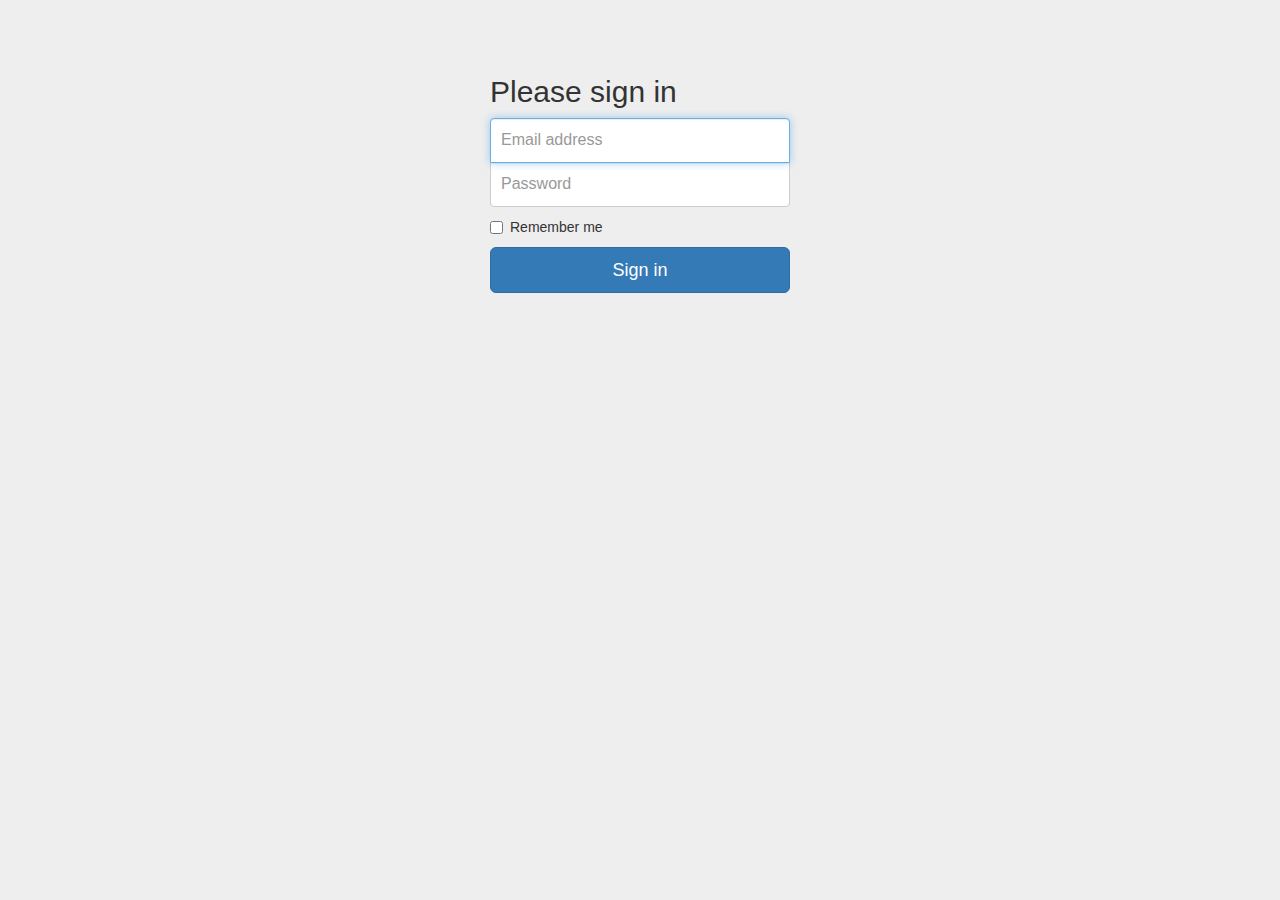
<file: examples/signin/index.html>
<!DOCTYPE html>
<html lang="en">
  <head>
    <meta charset="utf-8">
    <meta http-equiv="X-UA-Compatible" content="IE=edge">
    <meta name="viewport" content="width=device-width, initial-scale=1">
    <!-- The above 3 meta tags *must* come first in the head; any other head content must come *after* these tags -->
    <meta name="description" content="">
    <meta name="author" content="">
    <link rel="icon" href="../../favicon.ico">

    <title>Signin Template for Bootstrap</title>

    <!-- Bootstrap core CSS -->
    <link href="../../dist/css/bootstrap.min.css" rel="stylesheet">

    <!-- IE10 viewport hack for Surface/desktop Windows 8 bug -->
    <link href="../../assets/css/ie10-viewport-bug-workaround.css" rel="stylesheet">

    <!-- Custom styles for this template -->
    <link href="signin.css" rel="stylesheet">

    <!-- Just for debugging purposes. Don't actually copy these 2 lines! -->
    <!--[if lt IE 9]><script src="../../assets/js/ie8-responsive-file-warning.js"></script><![endif]-->
    <script src="../../assets/js/ie-emulation-modes-warning.js"></script>

    <!-- HTML5 shim and Respond.js for IE8 support of HTML5 elements and media queries -->
    <!--[if lt IE 9]>
      <script src="https://oss.maxcdn.com/html5shiv/3.7.3/html5shiv.min.js"></script>
      <script src="https://oss.maxcdn.com/respond/1.4.2/respond.min.js"></script>
    <![endif]-->
  </head>

  <body>

    <div class="container">

      <form class="form-signin">
        <h2 class="form-signin-heading">Please sign in</h2>
        <label for="inputEmail" class="sr-only">Email address</label>
        <input type="email" id="inputEmail" class="form-control" placeholder="Email address" required autofocus>
        <label for="inputPassword" class="sr-only">Password</label>
        <input type="password" id="inputPassword" class="form-control" placeholder="Password" required>
        <div class="checkbox">
          <label>
            <input type="checkbox" value="remember-me"> Remember me
          </label>
        </div>
        <button class="btn btn-lg btn-primary btn-block" type="submit">Sign in</button>
      </form>

    </div> <!-- /container -->


    <!-- IE10 viewport hack for Surface/desktop Windows 8 bug -->
    <script src="../../assets/js/ie10-viewport-bug-workaround.js"></script>
  </body>
</html>
</file>
<file: examples/blog/blog.css>
/*
 * Globals
 */

body {
  font-family: Georgia, "Times New Roman", Times, serif;
  color: #555;
}

h1, .h1,
h2, .h2,
h3, .h3,
h4, .h4,
h5, .h5,
h6, .h6 {
  margin-top: 0;
  font-family: "Helvetica Neue", Helvetica, Arial, sans-serif;
  font-weight: normal;
  color: #333;
}


/*
 * Override Bootstrap's default container.
 */

@media (min-width: 1200px) {
  .container {
    width: 970px;
  }
}


/*
 * Masthead for nav
 */

.blog-masthead {
  background-color: #428bca;
  -webkit-box-shadow: inset 0 -2px 5px rgba(0,0,0,.1);
          box-shadow: inset 0 -2px 5px rgba(0,0,0,.1);
}

/* Nav links */
.blog-nav-item {
  position: relative;
  display: inline-block;
  padding: 10px;
  font-weight: 500;
  color: #cdddeb;
}
.blog-nav-item:hover,
.blog-nav-item:focus {
  color: #fff;
  text-decoration: none;
}

/* Active state gets a caret at the bottom */
.blog-nav .active {
  color: #fff;
}
.blog-nav .active:after {
  position: absolute;
  bottom: 0;
  left: 50%;
  width: 0;
  height: 0;
  margin-left: -5px;
  vertical-align: middle;
  content: " ";
  border-right: 5px solid transparent;
  border-bottom: 5px solid;
  border-left: 5px solid transparent;
}


/*
 * Blog name and description
 */

.blog-header {
  padding-top: 20px;
  padding-bottom: 20px;
}
.blog-title {
  margin-top: 30px;
  margin-bottom: 0;
  font-size: 60px;
  font-weight: normal;
}
.blog-description {
  font-size: 20px;
  color: #999;
}


/*
 * Main column and sidebar layout
 */

.blog-main {
  font-size: 18px;
  line-height: 1.5;
}

/* Sidebar modules for boxing content */
.sidebar-module {
  padding: 15px;
  margin: 0 -15px 15px;
}
.sidebar-module-inset {
  padding: 15px;
  background-color: #f5f5f5;
  border-radius: 4px;
}
.sidebar-module-inset p:last-child,
.sidebar-module-inset ul:last-child,
.sidebar-module-inset ol:last-child {
  margin-bottom: 0;
}


/* Pagination */
.pager {
  margin-bottom: 60px;
  text-align: left;
}
.pager > li > a {
  width: 140px;
  padding: 10px 20px;
  text-align: center;
  border-radius: 30px;
}


/*
 * Blog posts
 */

.blog-post {
  margin-bottom: 60px;
}
.blog-post-title {
  margin-bottom: 5px;
  font-size: 40px;
}
.blog-post-meta {
  margin-bottom: 20px;
  color: #999;
}


/*
 * Footer
 */

.blog-footer {
  padding: 40px 0;
  color: #999;
  text-align: center;
  background-color: #f9f9f9;
  border-top: 1px solid #e5e5e5;
}
.blog-footer p:last-child {
  margin-bottom: 0;
}
</file>
<file: examples/carousel/carousel.css>
/* GLOBAL STYLES
-------------------------------------------------- */
/* Padding below the footer and lighter body text */

body {
  padding-bottom: 40px;
  color: #5a5a5a;
}


/* CUSTOMIZE THE NAVBAR
-------------------------------------------------- */

/* Special class on .container surrounding .navbar, used for positioning it into place. */
.navbar-wrapper {
  position: absolute;
  top: 0;
  right: 0;
  left: 0;
  z-index: 20;
}

/* Flip around the padding for proper display in narrow viewports */
.navbar-wrapper > .container {
  padding-right: 0;
  padding-left: 0;
}
.navbar-wrapper .navbar {
  padding-right: 15px;
  padding-left: 15px;
}
.navbar-wrapper .navbar .container {
  width: auto;
}


/* CUSTOMIZE THE CAROUSEL
-------------------------------------------------- */

/* Carousel base class */
.carousel {
  height: 500px;
  margin-bottom: 60px;
}
/* Since positioning the image, we need to help out the caption */
.carousel-caption {
  z-index: 10;
}

/* Declare heights because of positioning of img element */
.carousel .item {
  height: 500px;
  background-color: #777;
}
.carousel-inner > .item > img {
  position: absolute;
  top: 0;
  left: 0;
  min-width: 100%;
  height: 500px;
}


/* MARKETING CONTENT
-------------------------------------------------- */

/* Center align the text within the three columns below the carousel */
.marketing .col-lg-4 {
  margin-bottom: 20px;
  text-align: center;
}
.marketing h2 {
  font-weight: normal;
}
.marketing .col-lg-4 p {
  margin-right: 10px;
  margin-left: 10px;
}


/* Featurettes
------------------------- */

.featurette-divider {
  margin: 80px 0; /* Space out the Bootstrap <hr> more */
}

/* Thin out the marketing headings */
.featurette-heading {
  font-weight: 300;
  line-height: 1;
  letter-spacing: -1px;
}


/* RESPONSIVE CSS
-------------------------------------------------- */

@media (min-width: 768px) {
  /* Navbar positioning foo */
  .navbar-wrapper {
    margin-top: 20px;
  }
  .navbar-wrapper .container {
    padding-right: 15px;
    padding-left: 15px;
  }
  .navbar-wrapper .navbar {
    padding-right: 0;
    padding-left: 0;
  }

  /* The navbar becomes detached from the top, so we round the corners */
  .navbar-wrapper .navbar {
    border-radius: 4px;
  }

  /* Bump up size of carousel content */
  .carousel-caption p {
    margin-bottom: 20px;
    font-size: 21px;
    line-height: 1.4;
  }

  .featurette-heading {
    font-size: 50px;
  }
}

@media (min-width: 992px) {
  .featurette-heading {
    margin-top: 120px;
  }
}
</file>
<file: examples/cover/cover.css>
/*
 * Globals
 */

/* Links */
a,
a:focus,
a:hover {
  color: #fff;
}

/* Custom default button */
.btn-default,
.btn-default:hover,
.btn-default:focus {
  color: #333;
  text-shadow: none; /* Prevent inheritance from `body` */
  background-color: #fff;
  border: 1px solid #fff;
}


/*
 * Base structure
 */

html,
body {
  height: 100%;
  background-color: #333;
}
body {
  color: #fff;
  text-align: center;
  text-shadow: 0 1px 3px rgba(0,0,0,.5);
}

/* Extra markup and styles for table-esque vertical and horizontal centering */
.site-wrapper {
  display: table;
  width: 100%;
  height: 100%; /* For at least Firefox */
  min-height: 100%;
  -webkit-box-shadow: inset 0 0 100px rgba(0,0,0,.5);
          box-shadow: inset 0 0 100px rgba(0,0,0,.5);
}
.site-wrapper-inner {
  display: table-cell;
  vertical-align: top;
}
.cover-container {
  margin-right: auto;
  margin-left: auto;
}

/* Padding for spacing */
.inner {
  padding: 30px;
}


/*
 * Header
 */
.masthead-brand {
  margin-top: 10px;
  margin-bottom: 10px;
}

.masthead-nav > li {
  display: inline-block;
}
.masthead-nav > li + li {
  margin-left: 20px;
}
.masthead-nav > li > a {
  padding-right: 0;
  padding-left: 0;
  font-size: 16px;
  font-weight: bold;
  color: #fff; /* IE8 proofing */
  color: rgba(255,255,255,.75);
  border-bottom: 2px solid transparent;
}
.masthead-nav > li > a:hover,
.masthead-nav > li > a:focus {
  background-color: transparent;
  border-bottom-color: #a9a9a9;
  border-bottom-color: rgba(255,255,255,.25);
}
.masthead-nav > .active > a,
.masthead-nav > .active > a:hover,
.masthead-nav > .active > a:focus {
  color: #fff;
  border-bottom-color: #fff;
}

@media (min-width: 768px) {
  .masthead-brand {
    float: left;
  }
  .masthead-nav {
    float: right;
  }
}


/*
 * Cover
 */

.cover {
  padding: 0 20px;
}
.cover .btn-lg {
  padding: 10px 20px;
  font-weight: bold;
}


/*
 * Footer
 */

.mastfoot {
  color: #999; /* IE8 proofing */
  color: rgba(255,255,255,.5);
}


/*
 * Affix and center
 */

@media (min-width: 768px) {
  /* Pull out the header and footer */
  .masthead {
    position: fixed;
    top: 0;
  }
  .mastfoot {
    position: fixed;
    bottom: 0;
  }
  /* Start the vertical centering */
  .site-wrapper-inner {
    vertical-align: middle;
  }
  /* Handle the widths */
  .masthead,
  .mastfoot,
  .cover-container {
    width: 100%; /* Must be percentage or pixels for horizontal alignment */
  }
}

@media (min-width: 992px) {
  .masthead,
  .mastfoot,
  .cover-container {
    width: 700px;
  }
}
</file>
<file: examples/dashboard/dashboard.css>
/*
 * Base structure
 */

/* Move down content because we have a fixed navbar that is 50px tall */
body {
  padding-top: 50px;
}


/*
 * Global add-ons
 */

.sub-header {
  padding-bottom: 10px;
  border-bottom: 1px solid #eee;
}

/*
 * Top navigation
 * Hide default border to remove 1px line.
 */
.navbar-fixed-top {
  border: 0;
}

/*
 * Sidebar
 */

/* Hide for mobile, show later */
.sidebar {
  display: none;
}
@media (min-width: 768px) {
  .sidebar {
    position: fixed;
    top: 51px;
    bottom: 0;
    left: 0;
    z-index: 1000;
    display: block;
    padding: 20px;
    overflow-x: hidden;
    overflow-y: auto; /* Scrollable contents if viewport is shorter than content. */
    background-color: #f5f5f5;
    border-right: 1px solid #eee;
  }
}

/* Sidebar navigation */
.nav-sidebar {
  margin-right: -21px; /* 20px padding + 1px border */
  margin-bottom: 20px;
  margin-left: -20px;
}
.nav-sidebar > li > a {
  padding-right: 20px;
  padding-left: 20px;
}
.nav-sidebar > .active > a,
.nav-sidebar > .active > a:hover,
.nav-sidebar > .active > a:focus {
  color: #fff;
  background-color: #428bca;
}


/*
 * Main content
 */

.main {
  padding: 20px;
}
@media (min-width: 768px) {
  .main {
    padding-right: 40px;
    padding-left: 40px;
  }
}
.main .page-header {
  margin-top: 0;
}


/*
 * Placeholder dashboard ideas
 */

.placeholders {
  margin-bottom: 30px;
  text-align: center;
}
.placeholders h4 {
  margin-bottom: 0;
}
.placeholder {
  margin-bottom: 20px;
}
.placeholder img {
  display: inline-block;
  border-radius: 50%;
}
</file>
<file: examples/grid/grid.css>
h4 {
  margin-top: 25px;
}
.row {
  margin-bottom: 20px;
}
.row .row {
  margin-top: 10px;
  margin-bottom: 0;
}
[class*="col-"] {
  padding-top: 15px;
  padding-bottom: 15px;
  background-color: #eee;
  background-color: rgba(86,61,124,.15);
  border: 1px solid #ddd;
  border: 1px solid rgba(86,61,124,.2);
}

hr {
  margin-top: 40px;
  margin-bottom: 40px;
}
</file>
<file: examples/jumbotron-narrow/jumbotron-narrow.css>
/* Space out content a bit */
body {
  padding-top: 20px;
  padding-bottom: 20px;
}

/* Everything but the jumbotron gets side spacing for mobile first views */
.header,
.marketing,
.footer {
  padding-right: 15px;
  padding-left: 15px;
}

/* Custom page header */
.header {
  padding-bottom: 20px;
  border-bottom: 1px solid #e5e5e5;
}
/* Make the masthead heading the same height as the navigation */
.header h3 {
  margin-top: 0;
  margin-bottom: 0;
  line-height: 40px;
}

/* Custom page footer */
.footer {
  padding-top: 19px;
  color: #777;
  border-top: 1px solid #e5e5e5;
}

/* Customize container */
@media (min-width: 768px) {
  .container {
    max-width: 730px;
  }
}
.container-narrow > hr {
  margin: 30px 0;
}

/* Main marketing message and sign up button */
.jumbotron {
  text-align: center;
  border-bottom: 1px solid #e5e5e5;
}
.jumbotron .btn {
  padding: 14px 24px;
  font-size: 21px;
}

/* Supporting marketing content */
.marketing {
  margin: 40px 0;
}
.marketing p + h4 {
  margin-top: 28px;
}

/* Responsive: Portrait tablets and up */
@media screen and (min-width: 768px) {
  /* Remove the padding we set earlier */
  .header,
  .marketing,
  .footer {
    padding-right: 0;
    padding-left: 0;
  }
  /* Space out the masthead */
  .header {
    margin-bottom: 30px;
  }
  /* Remove the bottom border on the jumbotron for visual effect */
  .jumbotron {
    border-bottom: 0;
  }
}
</file>
<file: examples/jumbotron/jumbotron.css>
/* Move down content because we have a fixed navbar that is 50px tall */
body {
  padding-top: 50px;
  padding-bottom: 20px;
}
h2{
	color:magenta;
}
</file>
<file: examples/justified-nav/justified-nav.css>
body {
  padding-top: 20px;
}

.footer {
  padding-top: 40px;
  padding-bottom: 40px;
  margin-top: 40px;
  border-top: 1px solid #eee;
}

/* Main marketing message and sign up button */
.jumbotron {
  text-align: center;
  background-color: transparent;
}
.jumbotron .btn {
  padding: 14px 24px;
  font-size: 21px;
}

/* Customize the nav-justified links to be fill the entire space of the .navbar */

.nav-justified {
  background-color: #eee;
  border: 1px solid #ccc;
  border-radius: 5px;
}
.nav-justified > li > a {
  padding-top: 15px;
  padding-bottom: 15px;
  margin-bottom: 0;
  font-weight: bold;
  color: #777;
  text-align: center;
  background-color: #e5e5e5; /* Old browsers */
  background-image: -webkit-gradient(linear, left top, left bottom, from(#f5f5f5), to(#e5e5e5));
  background-image: -webkit-linear-gradient(top, #f5f5f5 0%, #e5e5e5 100%);
  background-image:      -o-linear-gradient(top, #f5f5f5 0%, #e5e5e5 100%);
  background-image:         linear-gradient(to bottom, #f5f5f5 0%,#e5e5e5 100%);
  filter: progid:DXImageTransform.Microsoft.gradient( startColorstr='#f5f5f5', endColorstr='#e5e5e5',GradientType=0 ); /* IE6-9 */
  background-repeat: repeat-x; /* Repeat the gradient */
  border-bottom: 1px solid #d5d5d5;
}
.nav-justified > .active > a,
.nav-justified > .active > a:hover,
.nav-justified > .active > a:focus {
  background-color: #ddd;
  background-image: none;
  -webkit-box-shadow: inset 0 3px 7px rgba(0,0,0,.15);
          box-shadow: inset 0 3px 7px rgba(0,0,0,.15);
}
.nav-justified > li:first-child > a {
  border-radius: 5px 5px 0 0;
}
.nav-justified > li:last-child > a {
  border-bottom: 0;
  border-radius: 0 0 5px 5px;
}

@media (min-width: 768px) {
  .nav-justified {
    max-height: 52px;
  }
  .nav-justified > li > a {
    border-right: 1px solid #d5d5d5;
    border-left: 1px solid #fff;
  }
  .nav-justified > li:first-child > a {
    border-left: 0;
    border-radius: 5px 0 0 5px;
  }
  .nav-justified > li:last-child > a {
    border-right: 0;
    border-radius: 0 5px 5px 0;
  }
}

/* Responsive: Portrait tablets and up */
@media screen and (min-width: 768px) {
  /* Remove the padding we set earlier */
  .masthead,
  .marketing,
  .footer {
    padding-right: 0;
    padding-left: 0;
  }
}
</file>
<file: examples/navbar-fixed-top/navbar-fixed-top.css>
body {
  min-height: 2000px;
  padding-top: 70px;
}
</file>
<file: examples/navbar-static-top/navbar-static-top.css>
body {
  min-height: 2000px;
}

.navbar-static-top {
  margin-bottom: 19px;
}
</file>
<file: examples/navbar/navbar.css>
body {
  padding-top: 20px;
  padding-bottom: 20px;
}

.navbar {
  margin-bottom: 20px;
}
</file>
<file: examples/non-responsive/non-responsive.css>
/* Template-specific stuff
 *
 * Customizations just for the template; these are not necessary for anything
 * with disabling the responsiveness.
 */

/* Account for fixed navbar */
body {
  padding-top: 70px;
  padding-bottom: 30px;
}

body,
.navbar-fixed-top,
.navbar-fixed-bottom {
  min-width: 970px;
}

/* Don't let the lead text change font-size. */
.lead {
  font-size: 16px;
}

/* Finesse the page header spacing */
.page-header {
  margin-bottom: 30px;
}
.page-header .lead {
  margin-bottom: 10px;
}


/* Non-responsive overrides
 *
 * Utilize the following CSS to disable the responsive-ness of the container,
 * grid system, and navbar.
 */

/* Reset the container */
.container {
  width: 970px;
  max-width: none !important;
}

/* Demonstrate the grids */
.col-xs-4 {
  padding-top: 15px;
  padding-bottom: 15px;
  background-color: #eee;
  background-color: rgba(86,61,124,.15);
  border: 1px solid #ddd;
  border: 1px solid rgba(86,61,124,.2);
}

.container .navbar-header,
.container .navbar-collapse {
  margin-right: 0;
  margin-left: 0;
}

/* Always float the navbar header */
.navbar-header {
  float: left;
}

/* Undo the collapsing navbar */
.navbar-collapse {
  display: block !important;
  height: auto !important;
  padding-bottom: 0;
  overflow: visible !important;
  visibility: visible !important;
}

.navbar-toggle {
  display: none;
}
.navbar-collapse {
  border-top: 0;
}

.navbar-brand {
  margin-left: -15px;
}

/* Always apply the floated nav */
.navbar-nav {
  float: left;
  margin: 0;
}
.navbar-nav > li {
  float: left;
}
.navbar-nav > li > a {
  padding: 15px;
}

/* Redeclare since we override the float above */
.navbar-nav.navbar-right {
  float: right;
}

/* Undo custom dropdowns */
.navbar .navbar-nav .open .dropdown-menu {
  position: absolute;
  float: left;
  background-color: #fff;
  border: 1px solid #ccc;
  border: 1px solid rgba(0, 0, 0, .15);
  border-width: 0 1px 1px;
  border-radius: 0 0 4px 4px;
  -webkit-box-shadow: 0 6px 12px rgba(0, 0, 0, .175);
          box-shadow: 0 6px 12px rgba(0, 0, 0, .175);
}
.navbar-default .navbar-nav .open .dropdown-menu > li > a {
  color: #333;
}
.navbar .navbar-nav .open .dropdown-menu > li > a:hover,
.navbar .navbar-nav .open .dropdown-menu > li > a:focus,
.navbar .navbar-nav .open .dropdown-menu > .active > a,
.navbar .navbar-nav .open .dropdown-menu > .active > a:hover,
.navbar .navbar-nav .open .dropdown-menu > .active > a:focus {
  color: #fff !important;
  background-color: #428bca !important;
}
.navbar .navbar-nav .open .dropdown-menu > .disabled > a,
.navbar .navbar-nav .open .dropdown-menu > .disabled > a:hover,
.navbar .navbar-nav .open .dropdown-menu > .disabled > a:focus {
  color: #999 !important;
  background-color: transparent !important;
}

/* Undo form expansion */
.navbar-form {
  float: left;
  width: auto;
  padding-top: 0;
  padding-bottom: 0;
  margin-right: 0;
  margin-left: 0;
  border: 0;
  -webkit-box-shadow: none;
          box-shadow: none;
}

/* Copy-pasted from forms.less since we mixin the .form-inline styles. */
.navbar-form .form-group {
  display: inline-block;
  margin-bottom: 0;
  vertical-align: middle;
}

.navbar-form .form-control {
  display: inline-block;
  width: auto;
  vertical-align: middle;
}

.navbar-form .form-control-static {
  display: inline-block;
}

.navbar-form .input-group {
  display: inline-table;
  vertical-align: middle;
}

.navbar-form .input-group .input-group-addon,
.navbar-form .input-group .input-group-btn,
.navbar-form .input-group .form-control {
  width: auto;
}

.navbar-form .input-group > .form-control {
  width: 100%;
}

.navbar-form .control-label {
  margin-bottom: 0;
  vertical-align: middle;
}

.navbar-form .radio,
.navbar-form .checkbox {
  display: inline-block;
  margin-top: 0;
  margin-bottom: 0;
  vertical-align: middle;
}

.navbar-form .radio label,
.navbar-form .checkbox label {
  padding-left: 0;
}

.navbar-form .radio input[type="radio"],
.navbar-form .checkbox input[type="checkbox"] {
  position: relative;
  margin-left: 0;
}

.navbar-form .has-feedback .form-control-feedback {
  top: 0;
}

/* Undo inline form compaction on small screens */
.form-inline .form-group {
  display: inline-block;
  margin-bottom: 0;
  vertical-align: middle;
}

.form-inline .form-control {
  display: inline-block;
  width: auto;
  vertical-align: middle;
}

.form-inline .form-control-static {
  display: inline-block;
}

.form-inline .input-group {
  display: inline-table;
  vertical-align: middle;
}
.form-inline .input-group .input-group-addon,
.form-inline .input-group .input-group-btn,
.form-inline .input-group .form-control {
  width: auto;
}

.form-inline .input-group > .form-control {
  width: 100%;
}

.form-inline .control-label {
  margin-bottom: 0;
  vertical-align: middle;
}

.form-inline .radio,
.form-inline .checkbox {
  display: inline-block;
  margin-top: 0;
  margin-bottom: 0;
  vertical-align: middle;
}
.form-inline .radio label,
.form-inline .checkbox label {
  padding-left: 0;
}

.form-inline .radio input[type="radio"],
.form-inline .checkbox input[type="checkbox"] {
  position: relative;
  margin-left: 0;
}

.form-inline .has-feedback .form-control-feedback {
  top: 0;
}
</file>
<file: examples/offcanvas/offcanvas.css>
/*
 * Style tweaks
 * --------------------------------------------------
 */
html,
body {
  overflow-x: hidden; /* Prevent scroll on narrow devices */
}
body {
  padding-top: 70px;
}
footer {
  padding: 30px 0;
}

/*
 * Off Canvas
 * --------------------------------------------------
 */
@media screen and (max-width: 767px) {
  .row-offcanvas {
    position: relative;
    -webkit-transition: all .25s ease-out;
         -o-transition: all .25s ease-out;
            transition: all .25s ease-out;
  }

  .row-offcanvas-right {
    right: 0;
  }

  .row-offcanvas-left {
    left: 0;
  }

  .row-offcanvas-right
  .sidebar-offcanvas {
    right: -50%; /* 6 columns */
  }

  .row-offcanvas-left
  .sidebar-offcanvas {
    left: -50%; /* 6 columns */
  }

  .row-offcanvas-right.active {
    right: 50%; /* 6 columns */
  }

  .row-offcanvas-left.active {
    left: 50%; /* 6 columns */
  }

  .sidebar-offcanvas {
    position: absolute;
    top: 0;
    width: 50%; /* 6 columns */
  }
}
</file>
<file: examples/signin/signin.css>
body {
  padding-top: 40px;
  padding-bottom: 40px;
  background-color: #eee;
}

.form-signin {
  max-width: 330px;
  padding: 15px;
  margin: 0 auto;
}
.form-signin .form-signin-heading,
.form-signin .checkbox {
  margin-bottom: 10px;
}
.form-signin .checkbox {
  font-weight: normal;
}
.form-signin .form-control {
  position: relative;
  height: auto;
  -webkit-box-sizing: border-box;
     -moz-box-sizing: border-box;
          box-sizing: border-box;
  padding: 10px;
  font-size: 16px;
}
.form-signin .form-control:focus {
  z-index: 2;
}
.form-signin input[type="email"] {
  margin-bottom: -1px;
  border-bottom-right-radius: 0;
  border-bottom-left-radius: 0;
}
.form-signin input[type="password"] {
  margin-bottom: 10px;
  border-top-left-radius: 0;
  border-top-right-radius: 0;
}
</file>
<file: assets/css/ie10-viewport-bug-workaround.css>
/*!
 * IE10 viewport hack for Surface/desktop Windows 8 bug
 * Copyright 2014-2015 Twitter, Inc.
 * Licensed under MIT (https://github.com/twbs/bootstrap/blob/master/LICENSE)
 */

/*
 * See the Getting Started docs for more information:
 * http://getbootstrap.com/getting-started/#support-ie10-width
 */
@-ms-viewport     { width: device-width; }
@-o-viewport      { width: device-width; }
@viewport         { width: device-width; }
</file>
